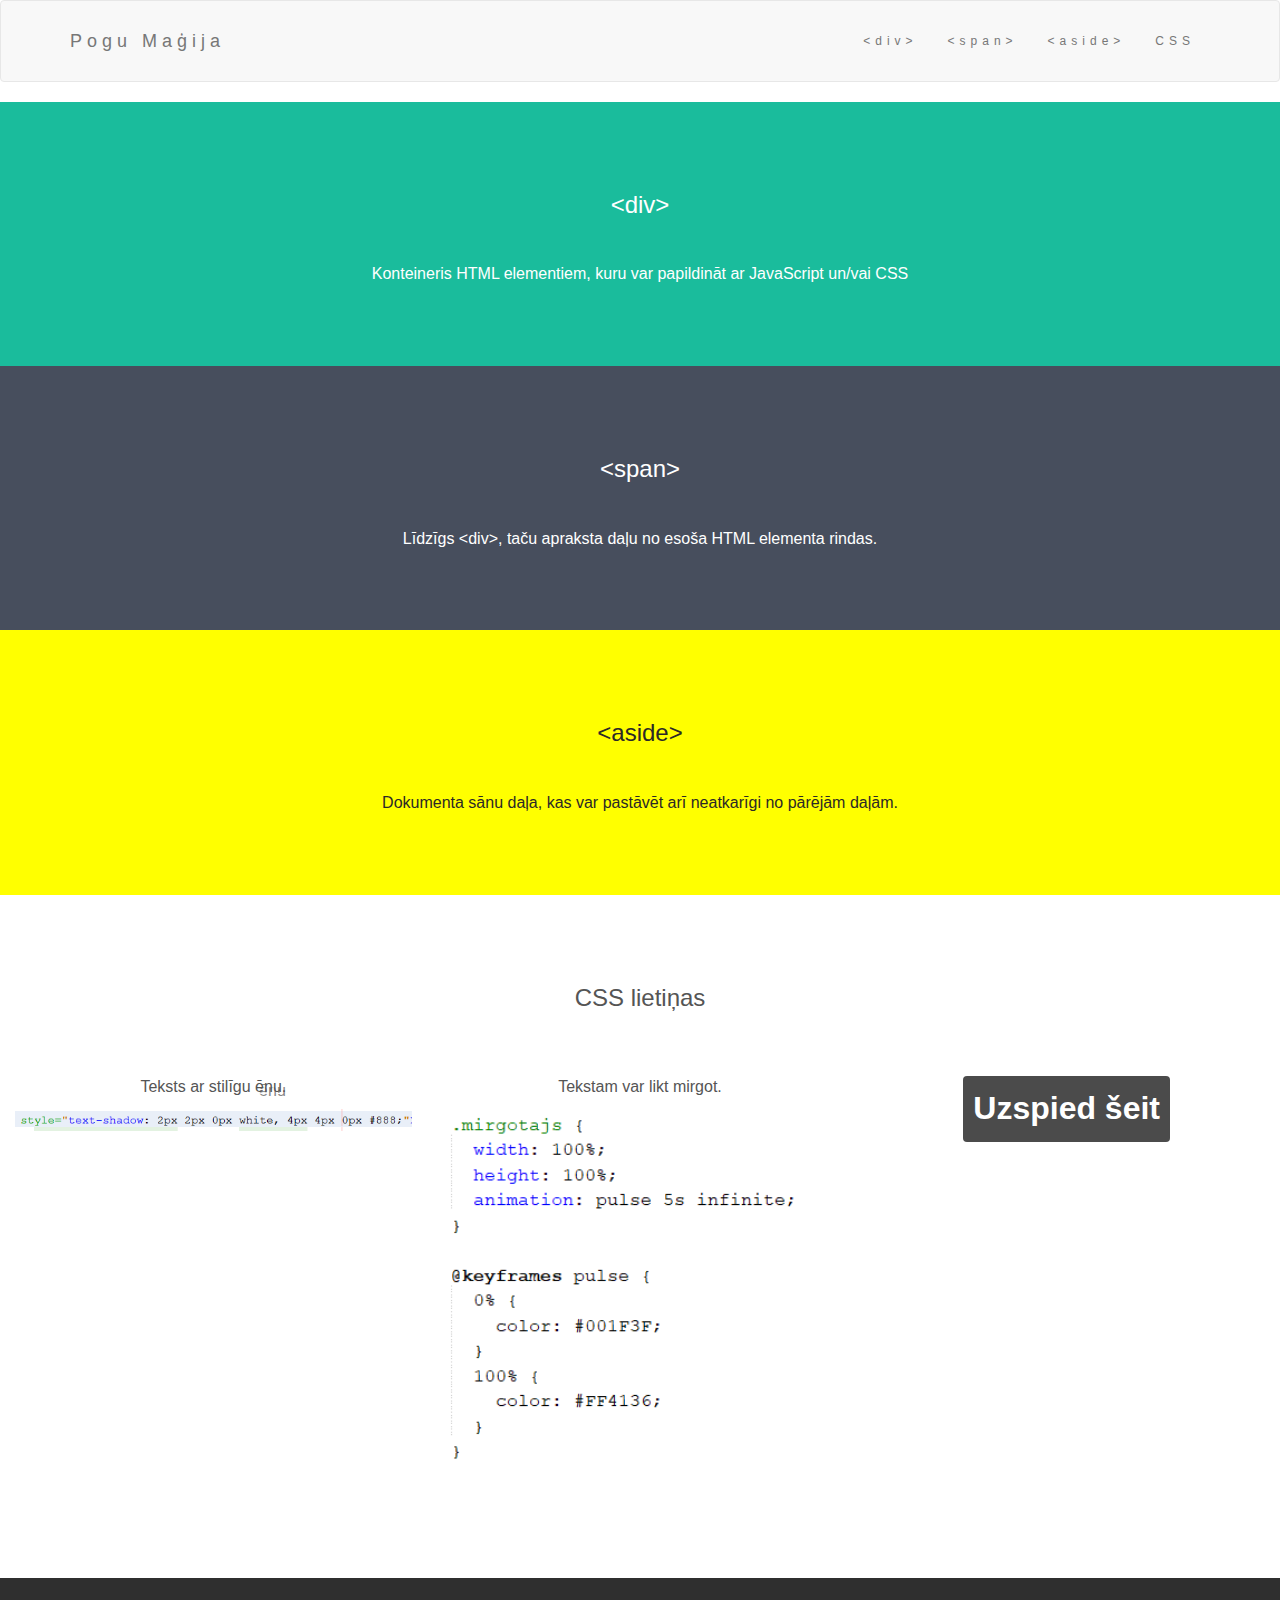
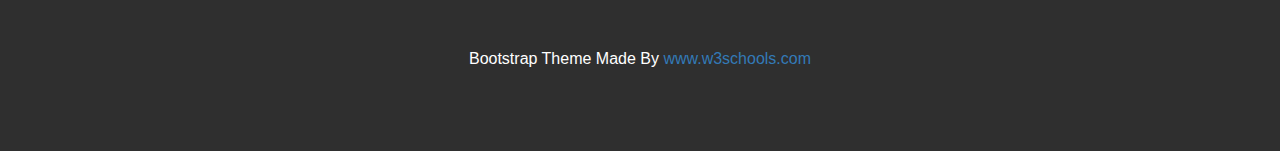
<file: index.html>
<!DOCTYPE html>
<html lang="en">
<head>
  <!-- Theme Made By www.w3schools.com - No Copyright -->
  <title>Bootstrap Theme Simply Me</title>
  <meta charset="utf-8">
  <meta name="viewport" content="width=device-width, initial-scale=1">
  
  <link href="https://fonts.googleapis.com/css?family=Montserrat" rel="stylesheet">
  <link rel="stylesheet" href="stils.css">
  <script src="https://ajax.googleapis.com/ajax/libs/jquery/3.5.1/jquery.min.js"></script>
  <script src="https://maxcdn.bootstrapcdn.com/bootstrap/3.4.1/js/bootstrap.min.js"></script>
  
</head>
<body>

<!-- Navbar -->
<nav class="navbar navbar-default content" id="navbar" >
  <div class="container">
    <div class="navbar-header">
      <button type="button" class="navbar-toggle" data-toggle="collapse" data-target="#myNavbar">
        <span class="icon-bar"></span>
        <span class="icon-bar"></span>
        <span class="icon-bar"></span>     
        
      </button>
      <a class="navbar-brand" href="laukums.html">Pogu Maģija</a>
    </div>
    <div class="collapse navbar-collapse" id="myNavbar">
      <ul class="nav navbar-nav navbar-right">
          
        <li><a href="#div">&lt;div&gt;</a></li>
        <li><a href="#span">&lt;span&gt;</a></li>
        <li><a href="#aside">&lt;aside&gt;</a></li>
        <li><a href="#css">CSS</a></li>
      </ul>
    </div>
  </div>
</nav>

<!-- First Container -->
<div id="div" class="container-fluid bg-1 text-center">
  <h3 class="margin">&lt;div&gt;</h3>
  
  <p>Konteineris HTML elementiem, kuru var papildināt ar JavaScript un/vai CSS</p>
</div>

<!-- Second Container -->
<div id="span" class="container-fluid bg-2 text-center">
  <h3 class="margin">&lt;span&gt;</h3>
  <p>Līdzīgs &lt;div&gt;, taču apraksta daļu no esoša HTML elementa rindas.</p>
  
  
</div>
<div id="aside" class="container-fluid bg-5 text-center">
  <h3 class="margin">&lt;aside&gt;</h3>
  
  <p>Dokumenta sānu daļa, kas var pastāvēt arī neatkarīgi no pārējām daļām.</p>
</div>

<!-- Third Container (Grid) -->
<div id="css" class="container-fluid bg-3 text-center">    
  <h3 class="margin">CSS lietiņas</h3><br>
  <div class="row">
    <div class="col-sm-4">
      <p>Teksts ar stilīgu <span style="text-shadow: 2px 2px 0px white, 4px 4px 0px #888;">ēnu</span>.</p>
      <img src="1.PNG" class="img-responsive margin" style="width:100%" alt="Image">
    </div>
    <div class="col-sm-4"> 
      <p>Tekstam var likt <span class="mirgotajs">mirgot</span>.</p>
      <img src="2.png" class="img-responsive margin" style="width:100%" alt="Image">
    </div>
    <div class="col-sm-4"> 
      <label for='checkbox'>
    Uzspied šeit
  </label>
  <input id='checkbox' type='checkbox' />
  <div class="example">
    Uzspied šeit---> <a href="https://i.pinimg.com/originals/22/c9/d2/22c9d26adfe65147392544d7c828da8d.gif">>👋</a>  
  </div>
    </div>
  </div>
</div>

<script>
window.onscroll = function() {myFunction()};
var navbar = document.getElementById("navbar");
var sticky = navbar.offsetTop;

function myFunction() {
  if (window.pageYOffset >= sticky) {
    navbar.classList.add("sticky");
  } else {
    navbar.classList.remove("sticky");
  }
}
</script>
<!-- Footer -->
<footer class="container-fluid bg-4 text-center">
  <p>Bootstrap Theme Made By <a href="https://www.w3schools.com">www.w3schools.com</a></p> 
</footer>

</body>
</html>
</file>
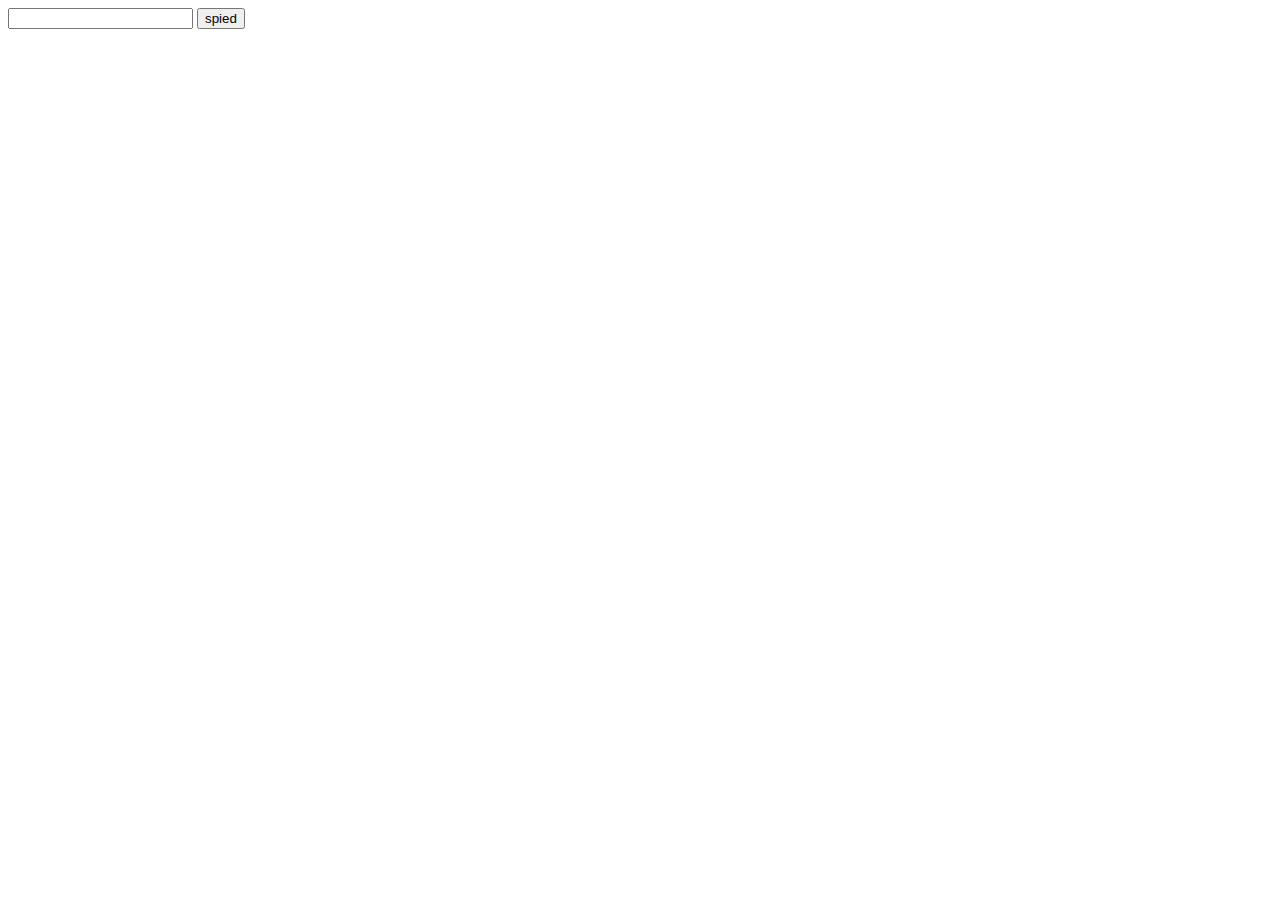
<file: laukums.html>
<!DOCTYPE html>
<!--
To change this license header, choose License Headers in Project Properties.
To change this template file, choose Tools | Templates
and open the template in the editor.
-->
<html>
    <head>
        <title>TODO supply a title</title>
        <meta charset="UTF-8">
        <meta name="viewport" content="width=device-width, initial-scale=1.0">
        <script src="main.js">
            </script>
            <style>
                button{
                    width: 100px;
                    height: 100px;
                }
                img{
                    width: 80px;
                    height: 80px;
                }
            </style>
    </head>
    <body>
        <form>
            <input type="number" id="nosaukums">
            <input type="button" value="spied" onclick="f()">

        </form>

        <div id="divtags"></div>
    </body>
</html>
</file>
<file: stils.css>
body {
    font: 20px Montserrat, sans-serif;
    line-height: 1.8;
    color: #f5f6f7;
  }
  p {font-size: 16px;}
  .margin {margin-bottom: 45px;}
  .bg-1 { 
    background-color: #1abc9c; /* Green */
    color: #ffffff;
  }
  .bg-2 { 
    background-color: #474e5d; /* Dark Blue */
    color: #ffffff;
  }
  .bg-3 { 
    background-color: #ffffff; /* White */
    color: #555555;
  }
  .bg-4 { 
    background-color: #2f2f2f; /* Black Gray */
    color: #fff;
  }
   .bg-5 { 
    background-color: #ffff00; /* dzeltens */
    color: #2b2827;
  }
  .container-fluid {
    padding-top: 70px;
    padding-bottom: 70px;
  }
  .navbar {
    padding-top: 15px;
    padding-bottom: 15px;
    border: 0;
    border-radius: 0;
    margin-bottom: 0;
    font-size: 12px;
    letter-spacing: 5px;
  }
  .navbar-nav  li a:hover {
    color: #1abc9c !important;
  }

.mirgotajs {
  width: 100%;
  height: 100%;
  animation: pulse 5s infinite;
}
@keyframes pulse {
  0% {
    color: #001F3F;
  }
  100% {
    color: #FF4136;
  }
}
.example {
  position: relative;
  width: 200px;
  height: 200px;
  border: solid 4px #4b4b4b;
  border-radius: 4px;
  margin-bottom: 20px;
  padding: 10px;
  display: none;
  font-family: sans-serif;
  font-size: 32px;
}

label {
  padding: 10px;
  background: #4b4b4b;
  color: white;
  border-radius: 4px;
  font-family: sans-serif;
  font-size: 32px;
  display: inline-block;
  margin-bottom: 20px;
  cursor: pointer;
}

input[type=checkbox] {
  display: none;
}

input[type=checkbox]:checked + .example {
  display: block;
}
.sticky{
    position: fixed;
    top:0;
    width: 100%;
}
.sticky + #div{
    padding-top:140px;
}
/*!
 * Bootstrap v3.4.1 (https://getbootstrap.com/)
 * Copyright 2011-2019 Twitter, Inc.
 * Licensed under MIT (https://github.com/twbs/bootstrap/blob/master/LICENSE)
 *//*! normalize.css v3.0.3 | MIT License | github.com/necolas/normalize.css */html{font-family:sans-serif;-ms-text-size-adjust:100%;-webkit-text-size-adjust:100%}body{margin:0}article,aside,details,figcaption,figure,footer,header,hgroup,main,menu,nav,section,summary{display:block}audio,canvas,progress,video{display:inline-block;vertical-align:baseline}audio:not([controls]){display:none;height:0}[hidden],template{display:none}a{background-color:transparent}a:active,a:hover{outline:0}abbr[title]{border-bottom:none;text-decoration:underline;-webkit-text-decoration:underline dotted;-moz-text-decoration:underline dotted;text-decoration:underline dotted}b,strong{font-weight:700}dfn{font-style:italic}h1{font-size:2em;margin:.67em 0}mark{background:#ff0;color:#000}small{font-size:80%}sub,sup{font-size:75%;line-height:0;position:relative;vertical-align:baseline}sup{top:-.5em}sub{bottom:-.25em}img{border:0}svg:not(:root){overflow:hidden}figure{margin:1em 40px}hr{-webkit-box-sizing:content-box;-moz-box-sizing:content-box;box-sizing:content-box;height:0}pre{overflow:auto}code,kbd,pre,samp{font-family:monospace,monospace;font-size:1em}button,input,optgroup,select,textarea{color:inherit;font:inherit;margin:0}button{overflow:visible}button,select{text-transform:none}button,html input[type=button],input[type=reset],input[type=submit]{-webkit-appearance:button;cursor:pointer}button[disabled],html input[disabled]{cursor:default}button::-moz-focus-inner,input::-moz-focus-inner{border:0;padding:0}input{line-height:normal}input[type=checkbox],input[type=radio]{-webkit-box-sizing:border-box;-moz-box-sizing:border-box;box-sizing:border-box;padding:0}input[type=number]::-webkit-inner-spin-button,input[type=number]::-webkit-outer-spin-button{height:auto}input[type=search]{-webkit-appearance:textfield;-webkit-box-sizing:content-box;-moz-box-sizing:content-box;box-sizing:content-box}input[type=search]::-webkit-search-cancel-button,input[type=search]::-webkit-search-decoration{-webkit-appearance:none}fieldset{border:1px solid silver;margin:0 2px;padding:.35em .625em .75em}legend{border:0;padding:0}textarea{overflow:auto}optgroup{font-weight:700}table{border-collapse:collapse;border-spacing:0}td,th{padding:0}/*! Source: https://github.com/h5bp/html5-boilerplate/blob/master/src/css/main.css */@media print{*,:after,:before{color:#000!important;text-shadow:none!important;background:0 0!important;-webkit-box-shadow:none!important;box-shadow:none!important}a,a:visited{text-decoration:underline}a[href]:after{content:" (" attr(href) ")"}abbr[title]:after{content:" (" attr(title) ")"}a[href^="#"]:after,a[href^="javascript:"]:after{content:""}blockquote,pre{border:1px solid #999;page-break-inside:avoid}thead{display:table-header-group}img,tr{page-break-inside:avoid}img{max-width:100%!important}h2,h3,p{orphans:3;widows:3}h2,h3{page-break-after:avoid}.navbar{display:none}.btn>.caret,.dropup>.btn>.caret{border-top-color:#000!important}.label{border:1px solid #000}.table{border-collapse:collapse!important}.table td,.table th{background-color:#fff!important}.table-bordered td,.table-bordered th{border:1px solid #ddd!important}}@font-face{font-family:"Glyphicons Halflings";src:url(../fonts/glyphicons-halflings-regular.eot);src:url(../fonts/glyphicons-halflings-regular.eot?#iefix) format("embedded-opentype"),url(../fonts/glyphicons-halflings-regular.woff2) format("woff2"),url(../fonts/glyphicons-halflings-regular.woff) format("woff"),url(../fonts/glyphicons-halflings-regular.ttf) format("truetype"),url(../fonts/glyphicons-halflings-regular.svg#glyphicons_halflingsregular) format("svg")}.glyphicon{position:relative;top:1px;display:inline-block;font-family:"Glyphicons Halflings";font-style:normal;font-weight:400;line-height:1;-webkit-font-smoothing:antialiased;-moz-osx-font-smoothing:grayscale}.glyphicon-asterisk:before{content:"\002a"}.glyphicon-plus:before{content:"\002b"}.glyphicon-eur:before,.glyphicon-euro:before{content:"\20ac"}.glyphicon-minus:before{content:"\2212"}.glyphicon-cloud:before{content:"\2601"}.glyphicon-envelope:before{content:"\2709"}.glyphicon-pencil:before{content:"\270f"}.glyphicon-glass:before{content:"\e001"}.glyphicon-music:before{content:"\e002"}.glyphicon-search:before{content:"\e003"}.glyphicon-heart:before{content:"\e005"}.glyphicon-star:before{content:"\e006"}.glyphicon-star-empty:before{content:"\e007"}.glyphicon-user:before{content:"\e008"}.glyphicon-film:before{content:"\e009"}.glyphicon-th-large:before{content:"\e010"}.glyphicon-th:before{content:"\e011"}.glyphicon-th-list:before{content:"\e012"}.glyphicon-ok:before{content:"\e013"}.glyphicon-remove:before{content:"\e014"}.glyphicon-zoom-in:before{content:"\e015"}.glyphicon-zoom-out:before{content:"\e016"}.glyphicon-off:before{content:"\e017"}.glyphicon-signal:before{content:"\e018"}.glyphicon-cog:before{content:"\e019"}.glyphicon-trash:before{content:"\e020"}.glyphicon-home:before{content:"\e021"}.glyphicon-file:before{content:"\e022"}.glyphicon-time:before{content:"\e023"}.glyphicon-road:before{content:"\e024"}.glyphicon-download-alt:before{content:"\e025"}.glyphicon-download:before{content:"\e026"}.glyphicon-upload:before{content:"\e027"}.glyphicon-inbox:before{content:"\e028"}.glyphicon-play-circle:before{content:"\e029"}.glyphicon-repeat:before{content:"\e030"}.glyphicon-refresh:before{content:"\e031"}.glyphicon-list-alt:before{content:"\e032"}.glyphicon-lock:before{content:"\e033"}.glyphicon-flag:before{content:"\e034"}.glyphicon-headphones:before{content:"\e035"}.glyphicon-volume-off:before{content:"\e036"}.glyphicon-volume-down:before{content:"\e037"}.glyphicon-volume-up:before{content:"\e038"}.glyphicon-qrcode:before{content:"\e039"}.glyphicon-barcode:before{content:"\e040"}.glyphicon-tag:before{content:"\e041"}.glyphicon-tags:before{content:"\e042"}.glyphicon-book:before{content:"\e043"}.glyphicon-bookmark:before{content:"\e044"}.glyphicon-print:before{content:"\e045"}.glyphicon-camera:before{content:"\e046"}.glyphicon-font:before{content:"\e047"}.glyphicon-bold:before{content:"\e048"}.glyphicon-italic:before{content:"\e049"}.glyphicon-text-height:before{content:"\e050"}.glyphicon-text-width:before{content:"\e051"}.glyphicon-align-left:before{content:"\e052"}.glyphicon-align-center:before{content:"\e053"}.glyphicon-align-right:before{content:"\e054"}.glyphicon-align-justify:before{content:"\e055"}.glyphicon-list:before{content:"\e056"}.glyphicon-indent-left:before{content:"\e057"}.glyphicon-indent-right:before{content:"\e058"}.glyphicon-facetime-video:before{content:"\e059"}.glyphicon-picture:before{content:"\e060"}.glyphicon-map-marker:before{content:"\e062"}.glyphicon-adjust:before{content:"\e063"}.glyphicon-tint:before{content:"\e064"}.glyphicon-edit:before{content:"\e065"}.glyphicon-share:before{content:"\e066"}.glyphicon-check:before{content:"\e067"}.glyphicon-move:before{content:"\e068"}.glyphicon-step-backward:before{content:"\e069"}.glyphicon-fast-backward:before{content:"\e070"}.glyphicon-backward:before{content:"\e071"}.glyphicon-play:before{content:"\e072"}.glyphicon-pause:before{content:"\e073"}.glyphicon-stop:before{content:"\e074"}.glyphicon-forward:before{content:"\e075"}.glyphicon-fast-forward:before{content:"\e076"}.glyphicon-step-forward:before{content:"\e077"}.glyphicon-eject:before{content:"\e078"}.glyphicon-chevron-left:before{content:"\e079"}.glyphicon-chevron-right:before{content:"\e080"}.glyphicon-plus-sign:before{content:"\e081"}.glyphicon-minus-sign:before{content:"\e082"}.glyphicon-remove-sign:before{content:"\e083"}.glyphicon-ok-sign:before{content:"\e084"}.glyphicon-question-sign:before{content:"\e085"}.glyphicon-info-sign:before{content:"\e086"}.glyphicon-screenshot:before{content:"\e087"}.glyphicon-remove-circle:before{content:"\e088"}.glyphicon-ok-circle:before{content:"\e089"}.glyphicon-ban-circle:before{content:"\e090"}.glyphicon-arrow-left:before{content:"\e091"}.glyphicon-arrow-right:before{content:"\e092"}.glyphicon-arrow-up:before{content:"\e093"}.glyphicon-arrow-down:before{content:"\e094"}.glyphicon-share-alt:before{content:"\e095"}.glyphicon-resize-full:before{content:"\e096"}.glyphicon-resize-small:before{content:"\e097"}.glyphicon-exclamation-sign:before{content:"\e101"}.glyphicon-gift:before{content:"\e102"}.glyphicon-leaf:before{content:"\e103"}.glyphicon-fire:before{content:"\e104"}.glyphicon-eye-open:before{content:"\e105"}.glyphicon-eye-close:before{content:"\e106"}.glyphicon-warning-sign:before{content:"\e107"}.glyphicon-plane:before{content:"\e108"}.glyphicon-calendar:before{content:"\e109"}.glyphicon-random:before{content:"\e110"}.glyphicon-comment:before{content:"\e111"}.glyphicon-magnet:before{content:"\e112"}.glyphicon-chevron-up:before{content:"\e113"}.glyphicon-chevron-down:before{content:"\e114"}.glyphicon-retweet:before{content:"\e115"}.glyphicon-shopping-cart:before{content:"\e116"}.glyphicon-folder-close:before{content:"\e117"}.glyphicon-folder-open:before{content:"\e118"}.glyphicon-resize-vertical:before{content:"\e119"}.glyphicon-resize-horizontal:before{content:"\e120"}.glyphicon-hdd:before{content:"\e121"}.glyphicon-bullhorn:before{content:"\e122"}.glyphicon-bell:before{content:"\e123"}.glyphicon-certificate:before{content:"\e124"}.glyphicon-thumbs-up:before{content:"\e125"}.glyphicon-thumbs-down:before{content:"\e126"}.glyphicon-hand-right:before{content:"\e127"}.glyphicon-hand-left:before{content:"\e128"}.glyphicon-hand-up:before{content:"\e129"}.glyphicon-hand-down:before{content:"\e130"}.glyphicon-circle-arrow-right:before{content:"\e131"}.glyphicon-circle-arrow-left:before{content:"\e132"}.glyphicon-circle-arrow-up:before{content:"\e133"}.glyphicon-circle-arrow-down:before{content:"\e134"}.glyphicon-globe:before{content:"\e135"}.glyphicon-wrench:before{content:"\e136"}.glyphicon-tasks:before{content:"\e137"}.glyphicon-filter:before{content:"\e138"}.glyphicon-briefcase:before{content:"\e139"}.glyphicon-fullscreen:before{content:"\e140"}.glyphicon-dashboard:before{content:"\e141"}.glyphicon-paperclip:before{content:"\e142"}.glyphicon-heart-empty:before{content:"\e143"}.glyphicon-link:before{content:"\e144"}.glyphicon-phone:before{content:"\e145"}.glyphicon-pushpin:before{content:"\e146"}.glyphicon-usd:before{content:"\e148"}.glyphicon-gbp:before{content:"\e149"}.glyphicon-sort:before{content:"\e150"}.glyphicon-sort-by-alphabet:before{content:"\e151"}.glyphicon-sort-by-alphabet-alt:before{content:"\e152"}.glyphicon-sort-by-order:before{content:"\e153"}.glyphicon-sort-by-order-alt:before{content:"\e154"}.glyphicon-sort-by-attributes:before{content:"\e155"}.glyphicon-sort-by-attributes-alt:before{content:"\e156"}.glyphicon-unchecked:before{content:"\e157"}.glyphicon-expand:before{content:"\e158"}.glyphicon-collapse-down:before{content:"\e159"}.glyphicon-collapse-up:before{content:"\e160"}.glyphicon-log-in:before{content:"\e161"}.glyphicon-flash:before{content:"\e162"}.glyphicon-log-out:before{content:"\e163"}.glyphicon-new-window:before{content:"\e164"}.glyphicon-record:before{content:"\e165"}.glyphicon-save:before{content:"\e166"}.glyphicon-open:before{content:"\e167"}.glyphicon-saved:before{content:"\e168"}.glyphicon-import:before{content:"\e169"}.glyphicon-export:before{content:"\e170"}.glyphicon-send:before{content:"\e171"}.glyphicon-floppy-disk:before{content:"\e172"}.glyphicon-floppy-saved:before{content:"\e173"}.glyphicon-floppy-remove:before{content:"\e174"}.glyphicon-floppy-save:before{content:"\e175"}.glyphicon-floppy-open:before{content:"\e176"}.glyphicon-credit-card:before{content:"\e177"}.glyphicon-transfer:before{content:"\e178"}.glyphicon-cutlery:before{content:"\e179"}.glyphicon-header:before{content:"\e180"}.glyphicon-compressed:before{content:"\e181"}.glyphicon-earphone:before{content:"\e182"}.glyphicon-phone-alt:before{content:"\e183"}.glyphicon-tower:before{content:"\e184"}.glyphicon-stats:before{content:"\e185"}.glyphicon-sd-video:before{content:"\e186"}.glyphicon-hd-video:before{content:"\e187"}.glyphicon-subtitles:before{content:"\e188"}.glyphicon-sound-stereo:before{content:"\e189"}.glyphicon-sound-dolby:before{content:"\e190"}.glyphicon-sound-5-1:before{content:"\e191"}.glyphicon-sound-6-1:before{content:"\e192"}.glyphicon-sound-7-1:before{content:"\e193"}.glyphicon-copyright-mark:before{content:"\e194"}.glyphicon-registration-mark:before{content:"\e195"}.glyphicon-cloud-download:before{content:"\e197"}.glyphicon-cloud-upload:before{content:"\e198"}.glyphicon-tree-conifer:before{content:"\e199"}.glyphicon-tree-deciduous:before{content:"\e200"}.glyphicon-cd:before{content:"\e201"}.glyphicon-save-file:before{content:"\e202"}.glyphicon-open-file:before{content:"\e203"}.glyphicon-level-up:before{content:"\e204"}.glyphicon-copy:before{content:"\e205"}.glyphicon-paste:before{content:"\e206"}.glyphicon-alert:before{content:"\e209"}.glyphicon-equalizer:before{content:"\e210"}.glyphicon-king:before{content:"\e211"}.glyphicon-queen:before{content:"\e212"}.glyphicon-pawn:before{content:"\e213"}.glyphicon-bishop:before{content:"\e214"}.glyphicon-knight:before{content:"\e215"}.glyphicon-baby-formula:before{content:"\e216"}.glyphicon-tent:before{content:"\26fa"}.glyphicon-blackboard:before{content:"\e218"}.glyphicon-bed:before{content:"\e219"}.glyphicon-apple:before{content:"\f8ff"}.glyphicon-erase:before{content:"\e221"}.glyphicon-hourglass:before{content:"\231b"}.glyphicon-lamp:before{content:"\e223"}.glyphicon-duplicate:before{content:"\e224"}.glyphicon-piggy-bank:before{content:"\e225"}.glyphicon-scissors:before{content:"\e226"}.glyphicon-bitcoin:before{content:"\e227"}.glyphicon-btc:before{content:"\e227"}.glyphicon-xbt:before{content:"\e227"}.glyphicon-yen:before{content:"\00a5"}.glyphicon-jpy:before{content:"\00a5"}.glyphicon-ruble:before{content:"\20bd"}.glyphicon-rub:before{content:"\20bd"}.glyphicon-scale:before{content:"\e230"}.glyphicon-ice-lolly:before{content:"\e231"}.glyphicon-ice-lolly-tasted:before{content:"\e232"}.glyphicon-education:before{content:"\e233"}.glyphicon-option-horizontal:before{content:"\e234"}.glyphicon-option-vertical:before{content:"\e235"}.glyphicon-menu-hamburger:before{content:"\e236"}.glyphicon-modal-window:before{content:"\e237"}.glyphicon-oil:before{content:"\e238"}.glyphicon-grain:before{content:"\e239"}.glyphicon-sunglasses:before{content:"\e240"}.glyphicon-text-size:before{content:"\e241"}.glyphicon-text-color:before{content:"\e242"}.glyphicon-text-background:before{content:"\e243"}.glyphicon-object-align-top:before{content:"\e244"}.glyphicon-object-align-bottom:before{content:"\e245"}.glyphicon-object-align-horizontal:before{content:"\e246"}.glyphicon-object-align-left:before{content:"\e247"}.glyphicon-object-align-vertical:before{content:"\e248"}.glyphicon-object-align-right:before{content:"\e249"}.glyphicon-triangle-right:before{content:"\e250"}.glyphicon-triangle-left:before{content:"\e251"}.glyphicon-triangle-bottom:before{content:"\e252"}.glyphicon-triangle-top:before{content:"\e253"}.glyphicon-console:before{content:"\e254"}.glyphicon-superscript:before{content:"\e255"}.glyphicon-subscript:before{content:"\e256"}.glyphicon-menu-left:before{content:"\e257"}.glyphicon-menu-right:before{content:"\e258"}.glyphicon-menu-down:before{content:"\e259"}.glyphicon-menu-up:before{content:"\e260"}*{-webkit-box-sizing:border-box;-moz-box-sizing:border-box;box-sizing:border-box}:after,:before{-webkit-box-sizing:border-box;-moz-box-sizing:border-box;box-sizing:border-box}html{font-size:10px;-webkit-tap-highlight-color:rgba(0,0,0,0)}body{font-family:"Helvetica Neue",Helvetica,Arial,sans-serif;font-size:14px;line-height:1.42857143;color:#333;background-color:#fff}button,input,select,textarea{font-family:inherit;font-size:inherit;line-height:inherit}a{color:#337ab7;text-decoration:none}a:focus,a:hover{color:#23527c;text-decoration:underline}a:focus{outline:5px auto -webkit-focus-ring-color;outline-offset:-2px}figure{margin:0}img{vertical-align:middle}.carousel-inner>.item>a>img,.carousel-inner>.item>img,.img-responsive,.thumbnail a>img,.thumbnail>img{display:block;max-width:100%;height:auto}.img-rounded{border-radius:6px}.img-thumbnail{padding:4px;line-height:1.42857143;background-color:#fff;border:1px solid #ddd;border-radius:4px;-webkit-transition:all .2s ease-in-out;-o-transition:all .2s ease-in-out;transition:all .2s ease-in-out;display:inline-block;max-width:100%;height:auto}.img-circle{border-radius:50%}hr{margin-top:20px;margin-bottom:20px;border:0;border-top:1px solid #eee}.sr-only{position:absolute;width:1px;height:1px;padding:0;margin:-1px;overflow:hidden;clip:rect(0,0,0,0);border:0}.sr-only-focusable:active,.sr-only-focusable:focus{position:static;width:auto;height:auto;margin:0;overflow:visible;clip:auto}[role=button]{cursor:pointer}.h1,.h2,.h3,.h4,.h5,.h6,h1,h2,h3,h4,h5,h6{font-family:inherit;font-weight:500;line-height:1.1;color:inherit}.h1 .small,.h1 small,.h2 .small,.h2 small,.h3 .small,.h3 small,.h4 .small,.h4 small,.h5 .small,.h5 small,.h6 .small,.h6 small,h1 .small,h1 small,h2 .small,h2 small,h3 .small,h3 small,h4 .small,h4 small,h5 .small,h5 small,h6 .small,h6 small{font-weight:400;line-height:1;color:#777}.h1,.h2,.h3,h1,h2,h3{margin-top:20px;margin-bottom:10px}.h1 .small,.h1 small,.h2 .small,.h2 small,.h3 .small,.h3 small,h1 .small,h1 small,h2 .small,h2 small,h3 .small,h3 small{font-size:65%}.h4,.h5,.h6,h4,h5,h6{margin-top:10px;margin-bottom:10px}.h4 .small,.h4 small,.h5 .small,.h5 small,.h6 .small,.h6 small,h4 .small,h4 small,h5 .small,h5 small,h6 .small,h6 small{font-size:75%}.h1,h1{font-size:36px}.h2,h2{font-size:30px}.h3,h3{font-size:24px}.h4,h4{font-size:18px}.h5,h5{font-size:14px}.h6,h6{font-size:12px}p{margin:0 0 10px}.lead{margin-bottom:20px;font-size:16px;font-weight:300;line-height:1.4}@media (min-width:768px){.lead{font-size:21px}}.small,small{font-size:85%}.mark,mark{padding:.2em;background-color:#fcf8e3}.text-left{text-align:left}.text-right{text-align:right}.text-center{text-align:center}.text-justify{text-align:justify}.text-nowrap{white-space:nowrap}.text-lowercase{text-transform:lowercase}.text-uppercase{text-transform:uppercase}.text-capitalize{text-transform:capitalize}.text-muted{color:#777}.text-primary{color:#337ab7}a.text-primary:focus,a.text-primary:hover{color:#286090}.text-success{color:#3c763d}a.text-success:focus,a.text-success:hover{color:#2b542c}.text-info{color:#31708f}a.text-info:focus,a.text-info:hover{color:#245269}.text-warning{color:#8a6d3b}a.text-warning:focus,a.text-warning:hover{color:#66512c}.text-danger{color:#a94442}a.text-danger:focus,a.text-danger:hover{color:#843534}.bg-primary{color:#fff;background-color:#337ab7}a.bg-primary:focus,a.bg-primary:hover{background-color:#286090}.bg-success{background-color:#dff0d8}a.bg-success:focus,a.bg-success:hover{background-color:#c1e2b3}.bg-info{background-color:#d9edf7}a.bg-info:focus,a.bg-info:hover{background-color:#afd9ee}.bg-warning{background-color:#fcf8e3}a.bg-warning:focus,a.bg-warning:hover{background-color:#f7ecb5}.bg-danger{background-color:#f2dede}a.bg-danger:focus,a.bg-danger:hover{background-color:#e4b9b9}.page-header{padding-bottom:9px;margin:40px 0 20px;border-bottom:1px solid #eee}ol,ul{margin-top:0;margin-bottom:10px}ol ol,ol ul,ul ol,ul ul{margin-bottom:0}.list-unstyled{padding-left:0;list-style:none}.list-inline{padding-left:0;list-style:none;margin-left:-5px}.list-inline>li{display:inline-block;padding-right:5px;padding-left:5px}dl{margin-top:0;margin-bottom:20px}dd,dt{line-height:1.42857143}dt{font-weight:700}dd{margin-left:0}@media (min-width:768px){.dl-horizontal dt{float:left;width:160px;clear:left;text-align:right;overflow:hidden;text-overflow:ellipsis;white-space:nowrap}.dl-horizontal dd{margin-left:180px}}abbr[data-original-title],abbr[title]{cursor:help}.initialism{font-size:90%;text-transform:uppercase}blockquote{padding:10px 20px;margin:0 0 20px;font-size:17.5px;border-left:5px solid #eee}blockquote ol:last-child,blockquote p:last-child,blockquote ul:last-child{margin-bottom:0}blockquote .small,blockquote footer,blockquote small{display:block;font-size:80%;line-height:1.42857143;color:#777}blockquote .small:before,blockquote footer:before,blockquote small:before{content:"\2014 \00A0"}.blockquote-reverse,blockquote.pull-right{padding-right:15px;padding-left:0;text-align:right;border-right:5px solid #eee;border-left:0}.blockquote-reverse .small:before,.blockquote-reverse footer:before,.blockquote-reverse small:before,blockquote.pull-right .small:before,blockquote.pull-right footer:before,blockquote.pull-right small:before{content:""}.blockquote-reverse .small:after,.blockquote-reverse footer:after,.blockquote-reverse small:after,blockquote.pull-right .small:after,blockquote.pull-right footer:after,blockquote.pull-right small:after{content:"\00A0 \2014"}address{margin-bottom:20px;font-style:normal;line-height:1.42857143}code,kbd,pre,samp{font-family:Menlo,Monaco,Consolas,"Courier New",monospace}code{padding:2px 4px;font-size:90%;color:#c7254e;background-color:#f9f2f4;border-radius:4px}kbd{padding:2px 4px;font-size:90%;color:#fff;background-color:#333;border-radius:3px;-webkit-box-shadow:inset 0 -1px 0 rgba(0,0,0,.25);box-shadow:inset 0 -1px 0 rgba(0,0,0,.25)}kbd kbd{padding:0;font-size:100%;font-weight:700;-webkit-box-shadow:none;box-shadow:none}pre{display:block;padding:9.5px;margin:0 0 10px;font-size:13px;line-height:1.42857143;color:#333;word-break:break-all;word-wrap:break-word;background-color:#f5f5f5;border:1px solid #ccc;border-radius:4px}pre code{padding:0;font-size:inherit;color:inherit;white-space:pre-wrap;background-color:transparent;border-radius:0}.pre-scrollable{max-height:340px;overflow-y:scroll}.container{padding-right:15px;padding-left:15px;margin-right:auto;margin-left:auto}@media (min-width:768px){.container{width:750px}}@media (min-width:992px){.container{width:970px}}@media (min-width:1200px){.container{width:1170px}}.container-fluid{padding-right:15px;padding-left:15px;margin-right:auto;margin-left:auto}.row{margin-right:-15px;margin-left:-15px}.row-no-gutters{margin-right:0;margin-left:0}.row-no-gutters [class*=col-]{padding-right:0;padding-left:0}.col-lg-1,.col-lg-10,.col-lg-11,.col-lg-12,.col-lg-2,.col-lg-3,.col-lg-4,.col-lg-5,.col-lg-6,.col-lg-7,.col-lg-8,.col-lg-9,.col-md-1,.col-md-10,.col-md-11,.col-md-12,.col-md-2,.col-md-3,.col-md-4,.col-md-5,.col-md-6,.col-md-7,.col-md-8,.col-md-9,.col-sm-1,.col-sm-10,.col-sm-11,.col-sm-12,.col-sm-2,.col-sm-3,.col-sm-4,.col-sm-5,.col-sm-6,.col-sm-7,.col-sm-8,.col-sm-9,.col-xs-1,.col-xs-10,.col-xs-11,.col-xs-12,.col-xs-2,.col-xs-3,.col-xs-4,.col-xs-5,.col-xs-6,.col-xs-7,.col-xs-8,.col-xs-9{position:relative;min-height:1px;padding-right:15px;padding-left:15px}.col-xs-1,.col-xs-10,.col-xs-11,.col-xs-12,.col-xs-2,.col-xs-3,.col-xs-4,.col-xs-5,.col-xs-6,.col-xs-7,.col-xs-8,.col-xs-9{float:left}.col-xs-12{width:100%}.col-xs-11{width:91.66666667%}.col-xs-10{width:83.33333333%}.col-xs-9{width:75%}.col-xs-8{width:66.66666667%}.col-xs-7{width:58.33333333%}.col-xs-6{width:50%}.col-xs-5{width:41.66666667%}.col-xs-4{width:33.33333333%}.col-xs-3{width:25%}.col-xs-2{width:16.66666667%}.col-xs-1{width:8.33333333%}.col-xs-pull-12{right:100%}.col-xs-pull-11{right:91.66666667%}.col-xs-pull-10{right:83.33333333%}.col-xs-pull-9{right:75%}.col-xs-pull-8{right:66.66666667%}.col-xs-pull-7{right:58.33333333%}.col-xs-pull-6{right:50%}.col-xs-pull-5{right:41.66666667%}.col-xs-pull-4{right:33.33333333%}.col-xs-pull-3{right:25%}.col-xs-pull-2{right:16.66666667%}.col-xs-pull-1{right:8.33333333%}.col-xs-pull-0{right:auto}.col-xs-push-12{left:100%}.col-xs-push-11{left:91.66666667%}.col-xs-push-10{left:83.33333333%}.col-xs-push-9{left:75%}.col-xs-push-8{left:66.66666667%}.col-xs-push-7{left:58.33333333%}.col-xs-push-6{left:50%}.col-xs-push-5{left:41.66666667%}.col-xs-push-4{left:33.33333333%}.col-xs-push-3{left:25%}.col-xs-push-2{left:16.66666667%}.col-xs-push-1{left:8.33333333%}.col-xs-push-0{left:auto}.col-xs-offset-12{margin-left:100%}.col-xs-offset-11{margin-left:91.66666667%}.col-xs-offset-10{margin-left:83.33333333%}.col-xs-offset-9{margin-left:75%}.col-xs-offset-8{margin-left:66.66666667%}.col-xs-offset-7{margin-left:58.33333333%}.col-xs-offset-6{margin-left:50%}.col-xs-offset-5{margin-left:41.66666667%}.col-xs-offset-4{margin-left:33.33333333%}.col-xs-offset-3{margin-left:25%}.col-xs-offset-2{margin-left:16.66666667%}.col-xs-offset-1{margin-left:8.33333333%}.col-xs-offset-0{margin-left:0}@media (min-width:768px){.col-sm-1,.col-sm-10,.col-sm-11,.col-sm-12,.col-sm-2,.col-sm-3,.col-sm-4,.col-sm-5,.col-sm-6,.col-sm-7,.col-sm-8,.col-sm-9{float:left}.col-sm-12{width:100%}.col-sm-11{width:91.66666667%}.col-sm-10{width:83.33333333%}.col-sm-9{width:75%}.col-sm-8{width:66.66666667%}.col-sm-7{width:58.33333333%}.col-sm-6{width:50%}.col-sm-5{width:41.66666667%}.col-sm-4{width:33.33333333%}.col-sm-3{width:25%}.col-sm-2{width:16.66666667%}.col-sm-1{width:8.33333333%}.col-sm-pull-12{right:100%}.col-sm-pull-11{right:91.66666667%}.col-sm-pull-10{right:83.33333333%}.col-sm-pull-9{right:75%}.col-sm-pull-8{right:66.66666667%}.col-sm-pull-7{right:58.33333333%}.col-sm-pull-6{right:50%}.col-sm-pull-5{right:41.66666667%}.col-sm-pull-4{right:33.33333333%}.col-sm-pull-3{right:25%}.col-sm-pull-2{right:16.66666667%}.col-sm-pull-1{right:8.33333333%}.col-sm-pull-0{right:auto}.col-sm-push-12{left:100%}.col-sm-push-11{left:91.66666667%}.col-sm-push-10{left:83.33333333%}.col-sm-push-9{left:75%}.col-sm-push-8{left:66.66666667%}.col-sm-push-7{left:58.33333333%}.col-sm-push-6{left:50%}.col-sm-push-5{left:41.66666667%}.col-sm-push-4{left:33.33333333%}.col-sm-push-3{left:25%}.col-sm-push-2{left:16.66666667%}.col-sm-push-1{left:8.33333333%}.col-sm-push-0{left:auto}.col-sm-offset-12{margin-left:100%}.col-sm-offset-11{margin-left:91.66666667%}.col-sm-offset-10{margin-left:83.33333333%}.col-sm-offset-9{margin-left:75%}.col-sm-offset-8{margin-left:66.66666667%}.col-sm-offset-7{margin-left:58.33333333%}.col-sm-offset-6{margin-left:50%}.col-sm-offset-5{margin-left:41.66666667%}.col-sm-offset-4{margin-left:33.33333333%}.col-sm-offset-3{margin-left:25%}.col-sm-offset-2{margin-left:16.66666667%}.col-sm-offset-1{margin-left:8.33333333%}.col-sm-offset-0{margin-left:0}}@media (min-width:992px){.col-md-1,.col-md-10,.col-md-11,.col-md-12,.col-md-2,.col-md-3,.col-md-4,.col-md-5,.col-md-6,.col-md-7,.col-md-8,.col-md-9{float:left}.col-md-12{width:100%}.col-md-11{width:91.66666667%}.col-md-10{width:83.33333333%}.col-md-9{width:75%}.col-md-8{width:66.66666667%}.col-md-7{width:58.33333333%}.col-md-6{width:50%}.col-md-5{width:41.66666667%}.col-md-4{width:33.33333333%}.col-md-3{width:25%}.col-md-2{width:16.66666667%}.col-md-1{width:8.33333333%}.col-md-pull-12{right:100%}.col-md-pull-11{right:91.66666667%}.col-md-pull-10{right:83.33333333%}.col-md-pull-9{right:75%}.col-md-pull-8{right:66.66666667%}.col-md-pull-7{right:58.33333333%}.col-md-pull-6{right:50%}.col-md-pull-5{right:41.66666667%}.col-md-pull-4{right:33.33333333%}.col-md-pull-3{right:25%}.col-md-pull-2{right:16.66666667%}.col-md-pull-1{right:8.33333333%}.col-md-pull-0{right:auto}.col-md-push-12{left:100%}.col-md-push-11{left:91.66666667%}.col-md-push-10{left:83.33333333%}.col-md-push-9{left:75%}.col-md-push-8{left:66.66666667%}.col-md-push-7{left:58.33333333%}.col-md-push-6{left:50%}.col-md-push-5{left:41.66666667%}.col-md-push-4{left:33.33333333%}.col-md-push-3{left:25%}.col-md-push-2{left:16.66666667%}.col-md-push-1{left:8.33333333%}.col-md-push-0{left:auto}.col-md-offset-12{margin-left:100%}.col-md-offset-11{margin-left:91.66666667%}.col-md-offset-10{margin-left:83.33333333%}.col-md-offset-9{margin-left:75%}.col-md-offset-8{margin-left:66.66666667%}.col-md-offset-7{margin-left:58.33333333%}.col-md-offset-6{margin-left:50%}.col-md-offset-5{margin-left:41.66666667%}.col-md-offset-4{margin-left:33.33333333%}.col-md-offset-3{margin-left:25%}.col-md-offset-2{margin-left:16.66666667%}.col-md-offset-1{margin-left:8.33333333%}.col-md-offset-0{margin-left:0}}@media (min-width:1200px){.col-lg-1,.col-lg-10,.col-lg-11,.col-lg-12,.col-lg-2,.col-lg-3,.col-lg-4,.col-lg-5,.col-lg-6,.col-lg-7,.col-lg-8,.col-lg-9{float:left}.col-lg-12{width:100%}.col-lg-11{width:91.66666667%}.col-lg-10{width:83.33333333%}.col-lg-9{width:75%}.col-lg-8{width:66.66666667%}.col-lg-7{width:58.33333333%}.col-lg-6{width:50%}.col-lg-5{width:41.66666667%}.col-lg-4{width:33.33333333%}.col-lg-3{width:25%}.col-lg-2{width:16.66666667%}.col-lg-1{width:8.33333333%}.col-lg-pull-12{right:100%}.col-lg-pull-11{right:91.66666667%}.col-lg-pull-10{right:83.33333333%}.col-lg-pull-9{right:75%}.col-lg-pull-8{right:66.66666667%}.col-lg-pull-7{right:58.33333333%}.col-lg-pull-6{right:50%}.col-lg-pull-5{right:41.66666667%}.col-lg-pull-4{right:33.33333333%}.col-lg-pull-3{right:25%}.col-lg-pull-2{right:16.66666667%}.col-lg-pull-1{right:8.33333333%}.col-lg-pull-0{right:auto}.col-lg-push-12{left:100%}.col-lg-push-11{left:91.66666667%}.col-lg-push-10{left:83.33333333%}.col-lg-push-9{left:75%}.col-lg-push-8{left:66.66666667%}.col-lg-push-7{left:58.33333333%}.col-lg-push-6{left:50%}.col-lg-push-5{left:41.66666667%}.col-lg-push-4{left:33.33333333%}.col-lg-push-3{left:25%}.col-lg-push-2{left:16.66666667%}.col-lg-push-1{left:8.33333333%}.col-lg-push-0{left:auto}.col-lg-offset-12{margin-left:100%}.col-lg-offset-11{margin-left:91.66666667%}.col-lg-offset-10{margin-left:83.33333333%}.col-lg-offset-9{margin-left:75%}.col-lg-offset-8{margin-left:66.66666667%}.col-lg-offset-7{margin-left:58.33333333%}.col-lg-offset-6{margin-left:50%}.col-lg-offset-5{margin-left:41.66666667%}.col-lg-offset-4{margin-left:33.33333333%}.col-lg-offset-3{margin-left:25%}.col-lg-offset-2{margin-left:16.66666667%}.col-lg-offset-1{margin-left:8.33333333%}.col-lg-offset-0{margin-left:0}}table{background-color:transparent}table col[class*=col-]{position:static;display:table-column;float:none}table td[class*=col-],table th[class*=col-]{position:static;display:table-cell;float:none}caption{padding-top:8px;padding-bottom:8px;color:#777;text-align:left}th{text-align:left}.table{width:100%;max-width:100%;margin-bottom:20px}.table>tbody>tr>td,.table>tbody>tr>th,.table>tfoot>tr>td,.table>tfoot>tr>th,.table>thead>tr>td,.table>thead>tr>th{padding:8px;line-height:1.42857143;vertical-align:top;border-top:1px solid #ddd}.table>thead>tr>th{vertical-align:bottom;border-bottom:2px solid #ddd}.table>caption+thead>tr:first-child>td,.table>caption+thead>tr:first-child>th,.table>colgroup+thead>tr:first-child>td,.table>colgroup+thead>tr:first-child>th,.table>thead:first-child>tr:first-child>td,.table>thead:first-child>tr:first-child>th{border-top:0}.table>tbody+tbody{border-top:2px solid #ddd}.table .table{background-color:#fff}.table-condensed>tbody>tr>td,.table-condensed>tbody>tr>th,.table-condensed>tfoot>tr>td,.table-condensed>tfoot>tr>th,.table-condensed>thead>tr>td,.table-condensed>thead>tr>th{padding:5px}.table-bordered{border:1px solid #ddd}.table-bordered>tbody>tr>td,.table-bordered>tbody>tr>th,.table-bordered>tfoot>tr>td,.table-bordered>tfoot>tr>th,.table-bordered>thead>tr>td,.table-bordered>thead>tr>th{border:1px solid #ddd}.table-bordered>thead>tr>td,.table-bordered>thead>tr>th{border-bottom-width:2px}.table-striped>tbody>tr:nth-of-type(odd){background-color:#f9f9f9}.table-hover>tbody>tr:hover{background-color:#f5f5f5}.table>tbody>tr.active>td,.table>tbody>tr.active>th,.table>tbody>tr>td.active,.table>tbody>tr>th.active,.table>tfoot>tr.active>td,.table>tfoot>tr.active>th,.table>tfoot>tr>td.active,.table>tfoot>tr>th.active,.table>thead>tr.active>td,.table>thead>tr.active>th,.table>thead>tr>td.active,.table>thead>tr>th.active{background-color:#f5f5f5}.table-hover>tbody>tr.active:hover>td,.table-hover>tbody>tr.active:hover>th,.table-hover>tbody>tr:hover>.active,.table-hover>tbody>tr>td.active:hover,.table-hover>tbody>tr>th.active:hover{background-color:#e8e8e8}.table>tbody>tr.success>td,.table>tbody>tr.success>th,.table>tbody>tr>td.success,.table>tbody>tr>th.success,.table>tfoot>tr.success>td,.table>tfoot>tr.success>th,.table>tfoot>tr>td.success,.table>tfoot>tr>th.success,.table>thead>tr.success>td,.table>thead>tr.success>th,.table>thead>tr>td.success,.table>thead>tr>th.success{background-color:#dff0d8}.table-hover>tbody>tr.success:hover>td,.table-hover>tbody>tr.success:hover>th,.table-hover>tbody>tr:hover>.success,.table-hover>tbody>tr>td.success:hover,.table-hover>tbody>tr>th.success:hover{background-color:#d0e9c6}.table>tbody>tr.info>td,.table>tbody>tr.info>th,.table>tbody>tr>td.info,.table>tbody>tr>th.info,.table>tfoot>tr.info>td,.table>tfoot>tr.info>th,.table>tfoot>tr>td.info,.table>tfoot>tr>th.info,.table>thead>tr.info>td,.table>thead>tr.info>th,.table>thead>tr>td.info,.table>thead>tr>th.info{background-color:#d9edf7}.table-hover>tbody>tr.info:hover>td,.table-hover>tbody>tr.info:hover>th,.table-hover>tbody>tr:hover>.info,.table-hover>tbody>tr>td.info:hover,.table-hover>tbody>tr>th.info:hover{background-color:#c4e3f3}.table>tbody>tr.warning>td,.table>tbody>tr.warning>th,.table>tbody>tr>td.warning,.table>tbody>tr>th.warning,.table>tfoot>tr.warning>td,.table>tfoot>tr.warning>th,.table>tfoot>tr>td.warning,.table>tfoot>tr>th.warning,.table>thead>tr.warning>td,.table>thead>tr.warning>th,.table>thead>tr>td.warning,.table>thead>tr>th.warning{background-color:#fcf8e3}.table-hover>tbody>tr.warning:hover>td,.table-hover>tbody>tr.warning:hover>th,.table-hover>tbody>tr:hover>.warning,.table-hover>tbody>tr>td.warning:hover,.table-hover>tbody>tr>th.warning:hover{background-color:#faf2cc}.table>tbody>tr.danger>td,.table>tbody>tr.danger>th,.table>tbody>tr>td.danger,.table>tbody>tr>th.danger,.table>tfoot>tr.danger>td,.table>tfoot>tr.danger>th,.table>tfoot>tr>td.danger,.table>tfoot>tr>th.danger,.table>thead>tr.danger>td,.table>thead>tr.danger>th,.table>thead>tr>td.danger,.table>thead>tr>th.danger{background-color:#f2dede}.table-hover>tbody>tr.danger:hover>td,.table-hover>tbody>tr.danger:hover>th,.table-hover>tbody>tr:hover>.danger,.table-hover>tbody>tr>td.danger:hover,.table-hover>tbody>tr>th.danger:hover{background-color:#ebcccc}.table-responsive{min-height:.01%;overflow-x:auto}@media screen and (max-width:767px){.table-responsive{width:100%;margin-bottom:15px;overflow-y:hidden;-ms-overflow-style:-ms-autohiding-scrollbar;border:1px solid #ddd}.table-responsive>.table{margin-bottom:0}.table-responsive>.table>tbody>tr>td,.table-responsive>.table>tbody>tr>th,.table-responsive>.table>tfoot>tr>td,.table-responsive>.table>tfoot>tr>th,.table-responsive>.table>thead>tr>td,.table-responsive>.table>thead>tr>th{white-space:nowrap}.table-responsive>.table-bordered{border:0}.table-responsive>.table-bordered>tbody>tr>td:first-child,.table-responsive>.table-bordered>tbody>tr>th:first-child,.table-responsive>.table-bordered>tfoot>tr>td:first-child,.table-responsive>.table-bordered>tfoot>tr>th:first-child,.table-responsive>.table-bordered>thead>tr>td:first-child,.table-responsive>.table-bordered>thead>tr>th:first-child{border-left:0}.table-responsive>.table-bordered>tbody>tr>td:last-child,.table-responsive>.table-bordered>tbody>tr>th:last-child,.table-responsive>.table-bordered>tfoot>tr>td:last-child,.table-responsive>.table-bordered>tfoot>tr>th:last-child,.table-responsive>.table-bordered>thead>tr>td:last-child,.table-responsive>.table-bordered>thead>tr>th:last-child{border-right:0}.table-responsive>.table-bordered>tbody>tr:last-child>td,.table-responsive>.table-bordered>tbody>tr:last-child>th,.table-responsive>.table-bordered>tfoot>tr:last-child>td,.table-responsive>.table-bordered>tfoot>tr:last-child>th{border-bottom:0}}fieldset{min-width:0;padding:0;margin:0;border:0}legend{display:block;width:100%;padding:0;margin-bottom:20px;font-size:21px;line-height:inherit;color:#333;border:0;border-bottom:1px solid #e5e5e5}label{display:inline-block;max-width:100%;margin-bottom:5px;font-weight:700}input[type=search]{-webkit-box-sizing:border-box;-moz-box-sizing:border-box;box-sizing:border-box;-webkit-appearance:none;-moz-appearance:none;appearance:none}input[type=checkbox],input[type=radio]{margin:4px 0 0;margin-top:1px\9;line-height:normal}fieldset[disabled] input[type=checkbox],fieldset[disabled] input[type=radio],input[type=checkbox].disabled,input[type=checkbox][disabled],input[type=radio].disabled,input[type=radio][disabled]{cursor:not-allowed}input[type=file]{display:block}input[type=range]{display:block;width:100%}select[multiple],select[size]{height:auto}input[type=checkbox]:focus,input[type=file]:focus,input[type=radio]:focus{outline:5px auto -webkit-focus-ring-color;outline-offset:-2px}output{display:block;padding-top:7px;font-size:14px;line-height:1.42857143;color:#555}.form-control{display:block;width:100%;height:34px;padding:6px 12px;font-size:14px;line-height:1.42857143;color:#555;background-color:#fff;background-image:none;border:1px solid #ccc;border-radius:4px;-webkit-box-shadow:inset 0 1px 1px rgba(0,0,0,.075);box-shadow:inset 0 1px 1px rgba(0,0,0,.075);-webkit-transition:border-color ease-in-out .15s,box-shadow ease-in-out .15s;-o-transition:border-color ease-in-out .15s,box-shadow ease-in-out .15s;-webkit-transition:border-color ease-in-out .15s,-webkit-box-shadow ease-in-out .15s;transition:border-color ease-in-out .15s,-webkit-box-shadow ease-in-out .15s;transition:border-color ease-in-out .15s,box-shadow ease-in-out .15s;transition:border-color ease-in-out .15s,box-shadow ease-in-out .15s,-webkit-box-shadow ease-in-out .15s}.form-control:focus{border-color:#66afe9;outline:0;-webkit-box-shadow:inset 0 1px 1px rgba(0,0,0,.075),0 0 8px rgba(102,175,233,.6);box-shadow:inset 0 1px 1px rgba(0,0,0,.075),0 0 8px rgba(102,175,233,.6)}.form-control::-moz-placeholder{color:#999;opacity:1}.form-control:-ms-input-placeholder{color:#999}.form-control::-webkit-input-placeholder{color:#999}.form-control::-ms-expand{background-color:transparent;border:0}.form-control[disabled],.form-control[readonly],fieldset[disabled] .form-control{background-color:#eee;opacity:1}.form-control[disabled],fieldset[disabled] .form-control{cursor:not-allowed}textarea.form-control{height:auto}@media screen and (-webkit-min-device-pixel-ratio:0){input[type=date].form-control,input[type=datetime-local].form-control,input[type=month].form-control,input[type=time].form-control{line-height:34px}.input-group-sm input[type=date],.input-group-sm input[type=datetime-local],.input-group-sm input[type=month],.input-group-sm input[type=time],input[type=date].input-sm,input[type=datetime-local].input-sm,input[type=month].input-sm,input[type=time].input-sm{line-height:30px}.input-group-lg input[type=date],.input-group-lg input[type=datetime-local],.input-group-lg input[type=month],.input-group-lg input[type=time],input[type=date].input-lg,input[type=datetime-local].input-lg,input[type=month].input-lg,input[type=time].input-lg{line-height:46px}}.form-group{margin-bottom:15px}.checkbox,.radio{position:relative;display:block;margin-top:10px;margin-bottom:10px}.checkbox.disabled label,.radio.disabled label,fieldset[disabled] .checkbox label,fieldset[disabled] .radio label{cursor:not-allowed}.checkbox label,.radio label{min-height:20px;padding-left:20px;margin-bottom:0;font-weight:400;cursor:pointer}.checkbox input[type=checkbox],.checkbox-inline input[type=checkbox],.radio input[type=radio],.radio-inline input[type=radio]{position:absolute;margin-top:4px\9;margin-left:-20px}.checkbox+.checkbox,.radio+.radio{margin-top:-5px}.checkbox-inline,.radio-inline{position:relative;display:inline-block;padding-left:20px;margin-bottom:0;font-weight:400;vertical-align:middle;cursor:pointer}.checkbox-inline.disabled,.radio-inline.disabled,fieldset[disabled] .checkbox-inline,fieldset[disabled] .radio-inline{cursor:not-allowed}.checkbox-inline+.checkbox-inline,.radio-inline+.radio-inline{margin-top:0;margin-left:10px}.form-control-static{min-height:34px;padding-top:7px;padding-bottom:7px;margin-bottom:0}.form-control-static.input-lg,.form-control-static.input-sm{padding-right:0;padding-left:0}.input-sm{height:30px;padding:5px 10px;font-size:12px;line-height:1.5;border-radius:3px}select.input-sm{height:30px;line-height:30px}select[multiple].input-sm,textarea.input-sm{height:auto}.form-group-sm .form-control{height:30px;padding:5px 10px;font-size:12px;line-height:1.5;border-radius:3px}.form-group-sm select.form-control{height:30px;line-height:30px}.form-group-sm select[multiple].form-control,.form-group-sm textarea.form-control{height:auto}.form-group-sm .form-control-static{height:30px;min-height:32px;padding:6px 10px;font-size:12px;line-height:1.5}.input-lg{height:46px;padding:10px 16px;font-size:18px;line-height:1.3333333;border-radius:6px}select.input-lg{height:46px;line-height:46px}select[multiple].input-lg,textarea.input-lg{height:auto}.form-group-lg .form-control{height:46px;padding:10px 16px;font-size:18px;line-height:1.3333333;border-radius:6px}.form-group-lg select.form-control{height:46px;line-height:46px}.form-group-lg select[multiple].form-control,.form-group-lg textarea.form-control{height:auto}.form-group-lg .form-control-static{height:46px;min-height:38px;padding:11px 16px;font-size:18px;line-height:1.3333333}.has-feedback{position:relative}.has-feedback .form-control{padding-right:42.5px}.form-control-feedback{position:absolute;top:0;right:0;z-index:2;display:block;width:34px;height:34px;line-height:34px;text-align:center;pointer-events:none}.form-group-lg .form-control+.form-control-feedback,.input-group-lg+.form-control-feedback,.input-lg+.form-control-feedback{width:46px;height:46px;line-height:46px}.form-group-sm .form-control+.form-control-feedback,.input-group-sm+.form-control-feedback,.input-sm+.form-control-feedback{width:30px;height:30px;line-height:30px}.has-success .checkbox,.has-success .checkbox-inline,.has-success .control-label,.has-success .help-block,.has-success .radio,.has-success .radio-inline,.has-success.checkbox label,.has-success.checkbox-inline label,.has-success.radio label,.has-success.radio-inline label{color:#3c763d}.has-success .form-control{border-color:#3c763d;-webkit-box-shadow:inset 0 1px 1px rgba(0,0,0,.075);box-shadow:inset 0 1px 1px rgba(0,0,0,.075)}.has-success .form-control:focus{border-color:#2b542c;-webkit-box-shadow:inset 0 1px 1px rgba(0,0,0,.075),0 0 6px #67b168;box-shadow:inset 0 1px 1px rgba(0,0,0,.075),0 0 6px #67b168}.has-success .input-group-addon{color:#3c763d;background-color:#dff0d8;border-color:#3c763d}.has-success .form-control-feedback{color:#3c763d}.has-warning .checkbox,.has-warning .checkbox-inline,.has-warning .control-label,.has-warning .help-block,.has-warning .radio,.has-warning .radio-inline,.has-warning.checkbox label,.has-warning.checkbox-inline label,.has-warning.radio label,.has-warning.radio-inline label{color:#8a6d3b}.has-warning .form-control{border-color:#8a6d3b;-webkit-box-shadow:inset 0 1px 1px rgba(0,0,0,.075);box-shadow:inset 0 1px 1px rgba(0,0,0,.075)}.has-warning .form-control:focus{border-color:#66512c;-webkit-box-shadow:inset 0 1px 1px rgba(0,0,0,.075),0 0 6px #c0a16b;box-shadow:inset 0 1px 1px rgba(0,0,0,.075),0 0 6px #c0a16b}.has-warning .input-group-addon{color:#8a6d3b;background-color:#fcf8e3;border-color:#8a6d3b}.has-warning .form-control-feedback{color:#8a6d3b}.has-error .checkbox,.has-error .checkbox-inline,.has-error .control-label,.has-error .help-block,.has-error .radio,.has-error .radio-inline,.has-error.checkbox label,.has-error.checkbox-inline label,.has-error.radio label,.has-error.radio-inline label{color:#a94442}.has-error .form-control{border-color:#a94442;-webkit-box-shadow:inset 0 1px 1px rgba(0,0,0,.075);box-shadow:inset 0 1px 1px rgba(0,0,0,.075)}.has-error .form-control:focus{border-color:#843534;-webkit-box-shadow:inset 0 1px 1px rgba(0,0,0,.075),0 0 6px #ce8483;box-shadow:inset 0 1px 1px rgba(0,0,0,.075),0 0 6px #ce8483}.has-error .input-group-addon{color:#a94442;background-color:#f2dede;border-color:#a94442}.has-error .form-control-feedback{color:#a94442}.has-feedback label~.form-control-feedback{top:25px}.has-feedback label.sr-only~.form-control-feedback{top:0}.help-block{display:block;margin-top:5px;margin-bottom:10px;color:#737373}@media (min-width:768px){.form-inline .form-group{display:inline-block;margin-bottom:0;vertical-align:middle}.form-inline .form-control{display:inline-block;width:auto;vertical-align:middle}.form-inline .form-control-static{display:inline-block}.form-inline .input-group{display:inline-table;vertical-align:middle}.form-inline .input-group .form-control,.form-inline .input-group .input-group-addon,.form-inline .input-group .input-group-btn{width:auto}.form-inline .input-group>.form-control{width:100%}.form-inline .control-label{margin-bottom:0;vertical-align:middle}.form-inline .checkbox,.form-inline .radio{display:inline-block;margin-top:0;margin-bottom:0;vertical-align:middle}.form-inline .checkbox label,.form-inline .radio label{padding-left:0}.form-inline .checkbox input[type=checkbox],.form-inline .radio input[type=radio]{position:relative;margin-left:0}.form-inline .has-feedback .form-control-feedback{top:0}}.form-horizontal .checkbox,.form-horizontal .checkbox-inline,.form-horizontal .radio,.form-horizontal .radio-inline{padding-top:7px;margin-top:0;margin-bottom:0}.form-horizontal .checkbox,.form-horizontal .radio{min-height:27px}.form-horizontal .form-group{margin-right:-15px;margin-left:-15px}@media (min-width:768px){.form-horizontal .control-label{padding-top:7px;margin-bottom:0;text-align:right}}.form-horizontal .has-feedback .form-control-feedback{right:15px}@media (min-width:768px){.form-horizontal .form-group-lg .control-label{padding-top:11px;font-size:18px}}@media (min-width:768px){.form-horizontal .form-group-sm .control-label{padding-top:6px;font-size:12px}}.btn{display:inline-block;margin-bottom:0;font-weight:400;text-align:center;white-space:nowrap;vertical-align:middle;-ms-touch-action:manipulation;touch-action:manipulation;cursor:pointer;background-image:none;border:1px solid transparent;padding:6px 12px;font-size:14px;line-height:1.42857143;border-radius:4px;-webkit-user-select:none;-moz-user-select:none;-ms-user-select:none;user-select:none}.btn.active.focus,.btn.active:focus,.btn.focus,.btn:active.focus,.btn:active:focus,.btn:focus{outline:5px auto -webkit-focus-ring-color;outline-offset:-2px}.btn.focus,.btn:focus,.btn:hover{color:#333;text-decoration:none}.btn.active,.btn:active{background-image:none;outline:0;-webkit-box-shadow:inset 0 3px 5px rgba(0,0,0,.125);box-shadow:inset 0 3px 5px rgba(0,0,0,.125)}.btn.disabled,.btn[disabled],fieldset[disabled] .btn{cursor:not-allowed;filter:alpha(opacity=65);opacity:.65;-webkit-box-shadow:none;box-shadow:none}a.btn.disabled,fieldset[disabled] a.btn{pointer-events:none}.btn-default{color:#333;background-color:#fff;border-color:#ccc}.btn-default.focus,.btn-default:focus{color:#333;background-color:#e6e6e6;border-color:#8c8c8c}.btn-default:hover{color:#333;background-color:#e6e6e6;border-color:#adadad}.btn-default.active,.btn-default:active,.open>.dropdown-toggle.btn-default{color:#333;background-color:#e6e6e6;background-image:none;border-color:#adadad}.btn-default.active.focus,.btn-default.active:focus,.btn-default.active:hover,.btn-default:active.focus,.btn-default:active:focus,.btn-default:active:hover,.open>.dropdown-toggle.btn-default.focus,.open>.dropdown-toggle.btn-default:focus,.open>.dropdown-toggle.btn-default:hover{color:#333;background-color:#d4d4d4;border-color:#8c8c8c}.btn-default.disabled.focus,.btn-default.disabled:focus,.btn-default.disabled:hover,.btn-default[disabled].focus,.btn-default[disabled]:focus,.btn-default[disabled]:hover,fieldset[disabled] .btn-default.focus,fieldset[disabled] .btn-default:focus,fieldset[disabled] .btn-default:hover{background-color:#fff;border-color:#ccc}.btn-default .badge{color:#fff;background-color:#333}.btn-primary{color:#fff;background-color:#337ab7;border-color:#2e6da4}.btn-primary.focus,.btn-primary:focus{color:#fff;background-color:#286090;border-color:#122b40}.btn-primary:hover{color:#fff;background-color:#286090;border-color:#204d74}.btn-primary.active,.btn-primary:active,.open>.dropdown-toggle.btn-primary{color:#fff;background-color:#286090;background-image:none;border-color:#204d74}.btn-primary.active.focus,.btn-primary.active:focus,.btn-primary.active:hover,.btn-primary:active.focus,.btn-primary:active:focus,.btn-primary:active:hover,.open>.dropdown-toggle.btn-primary.focus,.open>.dropdown-toggle.btn-primary:focus,.open>.dropdown-toggle.btn-primary:hover{color:#fff;background-color:#204d74;border-color:#122b40}.btn-primary.disabled.focus,.btn-primary.disabled:focus,.btn-primary.disabled:hover,.btn-primary[disabled].focus,.btn-primary[disabled]:focus,.btn-primary[disabled]:hover,fieldset[disabled] .btn-primary.focus,fieldset[disabled] .btn-primary:focus,fieldset[disabled] .btn-primary:hover{background-color:#337ab7;border-color:#2e6da4}.btn-primary .badge{color:#337ab7;background-color:#fff}.btn-success{color:#fff;background-color:#5cb85c;border-color:#4cae4c}.btn-success.focus,.btn-success:focus{color:#fff;background-color:#449d44;border-color:#255625}.btn-success:hover{color:#fff;background-color:#449d44;border-color:#398439}.btn-success.active,.btn-success:active,.open>.dropdown-toggle.btn-success{color:#fff;background-color:#449d44;background-image:none;border-color:#398439}.btn-success.active.focus,.btn-success.active:focus,.btn-success.active:hover,.btn-success:active.focus,.btn-success:active:focus,.btn-success:active:hover,.open>.dropdown-toggle.btn-success.focus,.open>.dropdown-toggle.btn-success:focus,.open>.dropdown-toggle.btn-success:hover{color:#fff;background-color:#398439;border-color:#255625}.btn-success.disabled.focus,.btn-success.disabled:focus,.btn-success.disabled:hover,.btn-success[disabled].focus,.btn-success[disabled]:focus,.btn-success[disabled]:hover,fieldset[disabled] .btn-success.focus,fieldset[disabled] .btn-success:focus,fieldset[disabled] .btn-success:hover{background-color:#5cb85c;border-color:#4cae4c}.btn-success .badge{color:#5cb85c;background-color:#fff}.btn-info{color:#fff;background-color:#5bc0de;border-color:#46b8da}.btn-info.focus,.btn-info:focus{color:#fff;background-color:#31b0d5;border-color:#1b6d85}.btn-info:hover{color:#fff;background-color:#31b0d5;border-color:#269abc}.btn-info.active,.btn-info:active,.open>.dropdown-toggle.btn-info{color:#fff;background-color:#31b0d5;background-image:none;border-color:#269abc}.btn-info.active.focus,.btn-info.active:focus,.btn-info.active:hover,.btn-info:active.focus,.btn-info:active:focus,.btn-info:active:hover,.open>.dropdown-toggle.btn-info.focus,.open>.dropdown-toggle.btn-info:focus,.open>.dropdown-toggle.btn-info:hover{color:#fff;background-color:#269abc;border-color:#1b6d85}.btn-info.disabled.focus,.btn-info.disabled:focus,.btn-info.disabled:hover,.btn-info[disabled].focus,.btn-info[disabled]:focus,.btn-info[disabled]:hover,fieldset[disabled] .btn-info.focus,fieldset[disabled] .btn-info:focus,fieldset[disabled] .btn-info:hover{background-color:#5bc0de;border-color:#46b8da}.btn-info .badge{color:#5bc0de;background-color:#fff}.btn-warning{color:#fff;background-color:#f0ad4e;border-color:#eea236}.btn-warning.focus,.btn-warning:focus{color:#fff;background-color:#ec971f;border-color:#985f0d}.btn-warning:hover{color:#fff;background-color:#ec971f;border-color:#d58512}.btn-warning.active,.btn-warning:active,.open>.dropdown-toggle.btn-warning{color:#fff;background-color:#ec971f;background-image:none;border-color:#d58512}.btn-warning.active.focus,.btn-warning.active:focus,.btn-warning.active:hover,.btn-warning:active.focus,.btn-warning:active:focus,.btn-warning:active:hover,.open>.dropdown-toggle.btn-warning.focus,.open>.dropdown-toggle.btn-warning:focus,.open>.dropdown-toggle.btn-warning:hover{color:#fff;background-color:#d58512;border-color:#985f0d}.btn-warning.disabled.focus,.btn-warning.disabled:focus,.btn-warning.disabled:hover,.btn-warning[disabled].focus,.btn-warning[disabled]:focus,.btn-warning[disabled]:hover,fieldset[disabled] .btn-warning.focus,fieldset[disabled] .btn-warning:focus,fieldset[disabled] .btn-warning:hover{background-color:#f0ad4e;border-color:#eea236}.btn-warning .badge{color:#f0ad4e;background-color:#fff}.btn-danger{color:#fff;background-color:#d9534f;border-color:#d43f3a}.btn-danger.focus,.btn-danger:focus{color:#fff;background-color:#c9302c;border-color:#761c19}.btn-danger:hover{color:#fff;background-color:#c9302c;border-color:#ac2925}.btn-danger.active,.btn-danger:active,.open>.dropdown-toggle.btn-danger{color:#fff;background-color:#c9302c;background-image:none;border-color:#ac2925}.btn-danger.active.focus,.btn-danger.active:focus,.btn-danger.active:hover,.btn-danger:active.focus,.btn-danger:active:focus,.btn-danger:active:hover,.open>.dropdown-toggle.btn-danger.focus,.open>.dropdown-toggle.btn-danger:focus,.open>.dropdown-toggle.btn-danger:hover{color:#fff;background-color:#ac2925;border-color:#761c19}.btn-danger.disabled.focus,.btn-danger.disabled:focus,.btn-danger.disabled:hover,.btn-danger[disabled].focus,.btn-danger[disabled]:focus,.btn-danger[disabled]:hover,fieldset[disabled] .btn-danger.focus,fieldset[disabled] .btn-danger:focus,fieldset[disabled] .btn-danger:hover{background-color:#d9534f;border-color:#d43f3a}.btn-danger .badge{color:#d9534f;background-color:#fff}.btn-link{font-weight:400;color:#337ab7;border-radius:0}.btn-link,.btn-link.active,.btn-link:active,.btn-link[disabled],fieldset[disabled] .btn-link{background-color:transparent;-webkit-box-shadow:none;box-shadow:none}.btn-link,.btn-link:active,.btn-link:focus,.btn-link:hover{border-color:transparent}.btn-link:focus,.btn-link:hover{color:#23527c;text-decoration:underline;background-color:transparent}.btn-link[disabled]:focus,.btn-link[disabled]:hover,fieldset[disabled] .btn-link:focus,fieldset[disabled] .btn-link:hover{color:#777;text-decoration:none}.btn-group-lg>.btn,.btn-lg{padding:10px 16px;font-size:18px;line-height:1.3333333;border-radius:6px}.btn-group-sm>.btn,.btn-sm{padding:5px 10px;font-size:12px;line-height:1.5;border-radius:3px}.btn-group-xs>.btn,.btn-xs{padding:1px 5px;font-size:12px;line-height:1.5;border-radius:3px}.btn-block{display:block;width:100%}.btn-block+.btn-block{margin-top:5px}input[type=button].btn-block,input[type=reset].btn-block,input[type=submit].btn-block{width:100%}.fade{opacity:0;-webkit-transition:opacity .15s linear;-o-transition:opacity .15s linear;transition:opacity .15s linear}.fade.in{opacity:1}.collapse{display:none}.collapse.in{display:block}tr.collapse.in{display:table-row}tbody.collapse.in{display:table-row-group}.collapsing{position:relative;height:0;overflow:hidden;-webkit-transition-property:height,visibility;-o-transition-property:height,visibility;transition-property:height,visibility;-webkit-transition-duration:.35s;-o-transition-duration:.35s;transition-duration:.35s;-webkit-transition-timing-function:ease;-o-transition-timing-function:ease;transition-timing-function:ease}.caret{display:inline-block;width:0;height:0;margin-left:2px;vertical-align:middle;border-top:4px dashed;border-top:4px solid\9;border-right:4px solid transparent;border-left:4px solid transparent}.dropdown,.dropup{position:relative}.dropdown-toggle:focus{outline:0}.dropdown-menu{position:absolute;top:100%;left:0;z-index:1000;display:none;float:left;min-width:160px;padding:5px 0;margin:2px 0 0;font-size:14px;text-align:left;list-style:none;background-color:#fff;background-clip:padding-box;border:1px solid #ccc;border:1px solid rgba(0,0,0,.15);border-radius:4px;-webkit-box-shadow:0 6px 12px rgba(0,0,0,.175);box-shadow:0 6px 12px rgba(0,0,0,.175)}.dropdown-menu.pull-right{right:0;left:auto}.dropdown-menu .divider{height:1px;margin:9px 0;overflow:hidden;background-color:#e5e5e5}.dropdown-menu>li>a{display:block;padding:3px 20px;clear:both;font-weight:400;line-height:1.42857143;color:#333;white-space:nowrap}.dropdown-menu>li>a:focus,.dropdown-menu>li>a:hover{color:#262626;text-decoration:none;background-color:#f5f5f5}.dropdown-menu>.active>a,.dropdown-menu>.active>a:focus,.dropdown-menu>.active>a:hover{color:#fff;text-decoration:none;background-color:#337ab7;outline:0}.dropdown-menu>.disabled>a,.dropdown-menu>.disabled>a:focus,.dropdown-menu>.disabled>a:hover{color:#777}.dropdown-menu>.disabled>a:focus,.dropdown-menu>.disabled>a:hover{text-decoration:none;cursor:not-allowed;background-color:transparent;background-image:none;filter:progid:DXImageTransform.Microsoft.gradient(enabled=false)}.open>.dropdown-menu{display:block}.open>a{outline:0}.dropdown-menu-right{right:0;left:auto}.dropdown-menu-left{right:auto;left:0}.dropdown-header{display:block;padding:3px 20px;font-size:12px;line-height:1.42857143;color:#777;white-space:nowrap}.dropdown-backdrop{position:fixed;top:0;right:0;bottom:0;left:0;z-index:990}.pull-right>.dropdown-menu{right:0;left:auto}.dropup .caret,.navbar-fixed-bottom .dropdown .caret{content:"";border-top:0;border-bottom:4px dashed;border-bottom:4px solid\9}.dropup .dropdown-menu,.navbar-fixed-bottom .dropdown .dropdown-menu{top:auto;bottom:100%;margin-bottom:2px}@media (min-width:768px){.navbar-right .dropdown-menu{right:0;left:auto}.navbar-right .dropdown-menu-left{right:auto;left:0}}.btn-group,.btn-group-vertical{position:relative;display:inline-block;vertical-align:middle}.btn-group-vertical>.btn,.btn-group>.btn{position:relative;float:left}.btn-group-vertical>.btn.active,.btn-group-vertical>.btn:active,.btn-group-vertical>.btn:focus,.btn-group-vertical>.btn:hover,.btn-group>.btn.active,.btn-group>.btn:active,.btn-group>.btn:focus,.btn-group>.btn:hover{z-index:2}.btn-group .btn+.btn,.btn-group .btn+.btn-group,.btn-group .btn-group+.btn,.btn-group .btn-group+.btn-group{margin-left:-1px}.btn-toolbar{margin-left:-5px}.btn-toolbar .btn,.btn-toolbar .btn-group,.btn-toolbar .input-group{float:left}.btn-toolbar>.btn,.btn-toolbar>.btn-group,.btn-toolbar>.input-group{margin-left:5px}.btn-group>.btn:not(:first-child):not(:last-child):not(.dropdown-toggle){border-radius:0}.btn-group>.btn:first-child{margin-left:0}.btn-group>.btn:first-child:not(:last-child):not(.dropdown-toggle){border-top-right-radius:0;border-bottom-right-radius:0}.btn-group>.btn:last-child:not(:first-child),.btn-group>.dropdown-toggle:not(:first-child){border-top-left-radius:0;border-bottom-left-radius:0}.btn-group>.btn-group{float:left}.btn-group>.btn-group:not(:first-child):not(:last-child)>.btn{border-radius:0}.btn-group>.btn-group:first-child:not(:last-child)>.btn:last-child,.btn-group>.btn-group:first-child:not(:last-child)>.dropdown-toggle{border-top-right-radius:0;border-bottom-right-radius:0}.btn-group>.btn-group:last-child:not(:first-child)>.btn:first-child{border-top-left-radius:0;border-bottom-left-radius:0}.btn-group .dropdown-toggle:active,.btn-group.open .dropdown-toggle{outline:0}.btn-group>.btn+.dropdown-toggle{padding-right:8px;padding-left:8px}.btn-group>.btn-lg+.dropdown-toggle{padding-right:12px;padding-left:12px}.btn-group.open .dropdown-toggle{-webkit-box-shadow:inset 0 3px 5px rgba(0,0,0,.125);box-shadow:inset 0 3px 5px rgba(0,0,0,.125)}.btn-group.open .dropdown-toggle.btn-link{-webkit-box-shadow:none;box-shadow:none}.btn .caret{margin-left:0}.btn-lg .caret{border-width:5px 5px 0;border-bottom-width:0}.dropup .btn-lg .caret{border-width:0 5px 5px}.btn-group-vertical>.btn,.btn-group-vertical>.btn-group,.btn-group-vertical>.btn-group>.btn{display:block;float:none;width:100%;max-width:100%}.btn-group-vertical>.btn-group>.btn{float:none}.btn-group-vertical>.btn+.btn,.btn-group-vertical>.btn+.btn-group,.btn-group-vertical>.btn-group+.btn,.btn-group-vertical>.btn-group+.btn-group{margin-top:-1px;margin-left:0}.btn-group-vertical>.btn:not(:first-child):not(:last-child){border-radius:0}.btn-group-vertical>.btn:first-child:not(:last-child){border-top-left-radius:4px;border-top-right-radius:4px;border-bottom-right-radius:0;border-bottom-left-radius:0}.btn-group-vertical>.btn:last-child:not(:first-child){border-top-left-radius:0;border-top-right-radius:0;border-bottom-right-radius:4px;border-bottom-left-radius:4px}.btn-group-vertical>.btn-group:not(:first-child):not(:last-child)>.btn{border-radius:0}.btn-group-vertical>.btn-group:first-child:not(:last-child)>.btn:last-child,.btn-group-vertical>.btn-group:first-child:not(:last-child)>.dropdown-toggle{border-bottom-right-radius:0;border-bottom-left-radius:0}.btn-group-vertical>.btn-group:last-child:not(:first-child)>.btn:first-child{border-top-left-radius:0;border-top-right-radius:0}.btn-group-justified{display:table;width:100%;table-layout:fixed;border-collapse:separate}.btn-group-justified>.btn,.btn-group-justified>.btn-group{display:table-cell;float:none;width:1%}.btn-group-justified>.btn-group .btn{width:100%}.btn-group-justified>.btn-group .dropdown-menu{left:auto}[data-toggle=buttons]>.btn input[type=checkbox],[data-toggle=buttons]>.btn input[type=radio],[data-toggle=buttons]>.btn-group>.btn input[type=checkbox],[data-toggle=buttons]>.btn-group>.btn input[type=radio]{position:absolute;clip:rect(0,0,0,0);pointer-events:none}.input-group{position:relative;display:table;border-collapse:separate}.input-group[class*=col-]{float:none;padding-right:0;padding-left:0}.input-group .form-control{position:relative;z-index:2;float:left;width:100%;margin-bottom:0}.input-group .form-control:focus{z-index:3}.input-group-lg>.form-control,.input-group-lg>.input-group-addon,.input-group-lg>.input-group-btn>.btn{height:46px;padding:10px 16px;font-size:18px;line-height:1.3333333;border-radius:6px}select.input-group-lg>.form-control,select.input-group-lg>.input-group-addon,select.input-group-lg>.input-group-btn>.btn{height:46px;line-height:46px}select[multiple].input-group-lg>.form-control,select[multiple].input-group-lg>.input-group-addon,select[multiple].input-group-lg>.input-group-btn>.btn,textarea.input-group-lg>.form-control,textarea.input-group-lg>.input-group-addon,textarea.input-group-lg>.input-group-btn>.btn{height:auto}.input-group-sm>.form-control,.input-group-sm>.input-group-addon,.input-group-sm>.input-group-btn>.btn{height:30px;padding:5px 10px;font-size:12px;line-height:1.5;border-radius:3px}select.input-group-sm>.form-control,select.input-group-sm>.input-group-addon,select.input-group-sm>.input-group-btn>.btn{height:30px;line-height:30px}select[multiple].input-group-sm>.form-control,select[multiple].input-group-sm>.input-group-addon,select[multiple].input-group-sm>.input-group-btn>.btn,textarea.input-group-sm>.form-control,textarea.input-group-sm>.input-group-addon,textarea.input-group-sm>.input-group-btn>.btn{height:auto}.input-group .form-control,.input-group-addon,.input-group-btn{display:table-cell}.input-group .form-control:not(:first-child):not(:last-child),.input-group-addon:not(:first-child):not(:last-child),.input-group-btn:not(:first-child):not(:last-child){border-radius:0}.input-group-addon,.input-group-btn{width:1%;white-space:nowrap;vertical-align:middle}.input-group-addon{padding:6px 12px;font-size:14px;font-weight:400;line-height:1;color:#555;text-align:center;background-color:#eee;border:1px solid #ccc;border-radius:4px}.input-group-addon.input-sm{padding:5px 10px;font-size:12px;border-radius:3px}.input-group-addon.input-lg{padding:10px 16px;font-size:18px;border-radius:6px}.input-group-addon input[type=checkbox],.input-group-addon input[type=radio]{margin-top:0}.input-group .form-control:first-child,.input-group-addon:first-child,.input-group-btn:first-child>.btn,.input-group-btn:first-child>.btn-group>.btn,.input-group-btn:first-child>.dropdown-toggle,.input-group-btn:last-child>.btn-group:not(:last-child)>.btn,.input-group-btn:last-child>.btn:not(:last-child):not(.dropdown-toggle){border-top-right-radius:0;border-bottom-right-radius:0}.input-group-addon:first-child{border-right:0}.input-group .form-control:last-child,.input-group-addon:last-child,.input-group-btn:first-child>.btn-group:not(:first-child)>.btn,.input-group-btn:first-child>.btn:not(:first-child),.input-group-btn:last-child>.btn,.input-group-btn:last-child>.btn-group>.btn,.input-group-btn:last-child>.dropdown-toggle{border-top-left-radius:0;border-bottom-left-radius:0}.input-group-addon:last-child{border-left:0}.input-group-btn{position:relative;font-size:0;white-space:nowrap}.input-group-btn>.btn{position:relative}.input-group-btn>.btn+.btn{margin-left:-1px}.input-group-btn>.btn:active,.input-group-btn>.btn:focus,.input-group-btn>.btn:hover{z-index:2}.input-group-btn:first-child>.btn,.input-group-btn:first-child>.btn-group{margin-right:-1px}.input-group-btn:last-child>.btn,.input-group-btn:last-child>.btn-group{z-index:2;margin-left:-1px}.nav{padding-left:0;margin-bottom:0;list-style:none}.nav>li{position:relative;display:block}.nav>li>a{position:relative;display:block;padding:10px 15px}.nav>li>a:focus,.nav>li>a:hover{text-decoration:none;background-color:#eee}.nav>li.disabled>a{color:#777}.nav>li.disabled>a:focus,.nav>li.disabled>a:hover{color:#777;text-decoration:none;cursor:not-allowed;background-color:transparent}.nav .open>a,.nav .open>a:focus,.nav .open>a:hover{background-color:#eee;border-color:#337ab7}.nav .nav-divider{height:1px;margin:9px 0;overflow:hidden;background-color:#e5e5e5}.nav>li>a>img{max-width:none}.nav-tabs{border-bottom:1px solid #ddd}.nav-tabs>li{float:left;margin-bottom:-1px}.nav-tabs>li>a{margin-right:2px;line-height:1.42857143;border:1px solid transparent;border-radius:4px 4px 0 0}.nav-tabs>li>a:hover{border-color:#eee #eee #ddd}.nav-tabs>li.active>a,.nav-tabs>li.active>a:focus,.nav-tabs>li.active>a:hover{color:#555;cursor:default;background-color:#fff;border:1px solid #ddd;border-bottom-color:transparent}.nav-tabs.nav-justified{width:100%;border-bottom:0}.nav-tabs.nav-justified>li{float:none}.nav-tabs.nav-justified>li>a{margin-bottom:5px;text-align:center}.nav-tabs.nav-justified>.dropdown .dropdown-menu{top:auto;left:auto}@media (min-width:768px){.nav-tabs.nav-justified>li{display:table-cell;width:1%}.nav-tabs.nav-justified>li>a{margin-bottom:0}}.nav-tabs.nav-justified>li>a{margin-right:0;border-radius:4px}.nav-tabs.nav-justified>.active>a,.nav-tabs.nav-justified>.active>a:focus,.nav-tabs.nav-justified>.active>a:hover{border:1px solid #ddd}@media (min-width:768px){.nav-tabs.nav-justified>li>a{border-bottom:1px solid #ddd;border-radius:4px 4px 0 0}.nav-tabs.nav-justified>.active>a,.nav-tabs.nav-justified>.active>a:focus,.nav-tabs.nav-justified>.active>a:hover{border-bottom-color:#fff}}.nav-pills>li{float:left}.nav-pills>li>a{border-radius:4px}.nav-pills>li+li{margin-left:2px}.nav-pills>li.active>a,.nav-pills>li.active>a:focus,.nav-pills>li.active>a:hover{color:#fff;background-color:#337ab7}.nav-stacked>li{float:none}.nav-stacked>li+li{margin-top:2px;margin-left:0}.nav-justified{width:100%}.nav-justified>li{float:none}.nav-justified>li>a{margin-bottom:5px;text-align:center}.nav-justified>.dropdown .dropdown-menu{top:auto;left:auto}@media (min-width:768px){.nav-justified>li{display:table-cell;width:1%}.nav-justified>li>a{margin-bottom:0}}.nav-tabs-justified{border-bottom:0}.nav-tabs-justified>li>a{margin-right:0;border-radius:4px}.nav-tabs-justified>.active>a,.nav-tabs-justified>.active>a:focus,.nav-tabs-justified>.active>a:hover{border:1px solid #ddd}@media (min-width:768px){.nav-tabs-justified>li>a{border-bottom:1px solid #ddd;border-radius:4px 4px 0 0}.nav-tabs-justified>.active>a,.nav-tabs-justified>.active>a:focus,.nav-tabs-justified>.active>a:hover{border-bottom-color:#fff}}.tab-content>.tab-pane{display:none}.tab-content>.active{display:block}.nav-tabs .dropdown-menu{margin-top:-1px;border-top-left-radius:0;border-top-right-radius:0}.navbar{position:relative;min-height:50px;margin-bottom:20px;border:1px solid transparent}@media (min-width:768px){.navbar{border-radius:4px}}@media (min-width:768px){.navbar-header{float:left}}.navbar-collapse{padding-right:15px;padding-left:15px;overflow-x:visible;border-top:1px solid transparent;-webkit-box-shadow:inset 0 1px 0 rgba(255,255,255,.1);box-shadow:inset 0 1px 0 rgba(255,255,255,.1);-webkit-overflow-scrolling:touch}.navbar-collapse.in{overflow-y:auto}@media (min-width:768px){.navbar-collapse{width:auto;border-top:0;-webkit-box-shadow:none;box-shadow:none}.navbar-collapse.collapse{display:block!important;height:auto!important;padding-bottom:0;overflow:visible!important}.navbar-collapse.in{overflow-y:visible}.navbar-fixed-bottom .navbar-collapse,.navbar-fixed-top .navbar-collapse,.navbar-static-top .navbar-collapse{padding-right:0;padding-left:0}}.navbar-fixed-bottom,.navbar-fixed-top{position:fixed;right:0;left:0;z-index:1030}.navbar-fixed-bottom .navbar-collapse,.navbar-fixed-top .navbar-collapse{max-height:340px}@media (max-device-width:480px) and (orientation:landscape){.navbar-fixed-bottom .navbar-collapse,.navbar-fixed-top .navbar-collapse{max-height:200px}}@media (min-width:768px){.navbar-fixed-bottom,.navbar-fixed-top{border-radius:0}}.navbar-fixed-top{top:0;border-width:0 0 1px}.navbar-fixed-bottom{bottom:0;margin-bottom:0;border-width:1px 0 0}.container-fluid>.navbar-collapse,.container-fluid>.navbar-header,.container>.navbar-collapse,.container>.navbar-header{margin-right:-15px;margin-left:-15px}@media (min-width:768px){.container-fluid>.navbar-collapse,.container-fluid>.navbar-header,.container>.navbar-collapse,.container>.navbar-header{margin-right:0;margin-left:0}}.navbar-static-top{z-index:1000;border-width:0 0 1px}@media (min-width:768px){.navbar-static-top{border-radius:0}}.navbar-brand{float:left;height:50px;padding:15px 15px;font-size:18px;line-height:20px}.navbar-brand:focus,.navbar-brand:hover{text-decoration:none}.navbar-brand>img{display:block}@media (min-width:768px){.navbar>.container .navbar-brand,.navbar>.container-fluid .navbar-brand{margin-left:-15px}}.navbar-toggle{position:relative;float:right;padding:9px 10px;margin-right:15px;margin-top:8px;margin-bottom:8px;background-color:transparent;background-image:none;border:1px solid transparent;border-radius:4px}.navbar-toggle:focus{outline:0}.navbar-toggle .icon-bar{display:block;width:22px;height:2px;border-radius:1px}.navbar-toggle .icon-bar+.icon-bar{margin-top:4px}@media (min-width:768px){.navbar-toggle{display:none}}.navbar-nav{margin:7.5px -15px}.navbar-nav>li>a{padding-top:10px;padding-bottom:10px;line-height:20px}@media (max-width:767px){.navbar-nav .open .dropdown-menu{position:static;float:none;width:auto;margin-top:0;background-color:transparent;border:0;-webkit-box-shadow:none;box-shadow:none}.navbar-nav .open .dropdown-menu .dropdown-header,.navbar-nav .open .dropdown-menu>li>a{padding:5px 15px 5px 25px}.navbar-nav .open .dropdown-menu>li>a{line-height:20px}.navbar-nav .open .dropdown-menu>li>a:focus,.navbar-nav .open .dropdown-menu>li>a:hover{background-image:none}}@media (min-width:768px){.navbar-nav{float:left;margin:0}.navbar-nav>li{float:left}.navbar-nav>li>a{padding-top:15px;padding-bottom:15px}}.navbar-form{padding:10px 15px;margin-right:-15px;margin-left:-15px;border-top:1px solid transparent;border-bottom:1px solid transparent;-webkit-box-shadow:inset 0 1px 0 rgba(255,255,255,.1),0 1px 0 rgba(255,255,255,.1);box-shadow:inset 0 1px 0 rgba(255,255,255,.1),0 1px 0 rgba(255,255,255,.1);margin-top:8px;margin-bottom:8px}@media (min-width:768px){.navbar-form .form-group{display:inline-block;margin-bottom:0;vertical-align:middle}.navbar-form .form-control{display:inline-block;width:auto;vertical-align:middle}.navbar-form .form-control-static{display:inline-block}.navbar-form .input-group{display:inline-table;vertical-align:middle}.navbar-form .input-group .form-control,.navbar-form .input-group .input-group-addon,.navbar-form .input-group .input-group-btn{width:auto}.navbar-form .input-group>.form-control{width:100%}.navbar-form .control-label{margin-bottom:0;vertical-align:middle}.navbar-form .checkbox,.navbar-form .radio{display:inline-block;margin-top:0;margin-bottom:0;vertical-align:middle}.navbar-form .checkbox label,.navbar-form .radio label{padding-left:0}.navbar-form .checkbox input[type=checkbox],.navbar-form .radio input[type=radio]{position:relative;margin-left:0}.navbar-form .has-feedback .form-control-feedback{top:0}}@media (max-width:767px){.navbar-form .form-group{margin-bottom:5px}.navbar-form .form-group:last-child{margin-bottom:0}}@media (min-width:768px){.navbar-form{width:auto;padding-top:0;padding-bottom:0;margin-right:0;margin-left:0;border:0;-webkit-box-shadow:none;box-shadow:none}}.navbar-nav>li>.dropdown-menu{margin-top:0;border-top-left-radius:0;border-top-right-radius:0}.navbar-fixed-bottom .navbar-nav>li>.dropdown-menu{margin-bottom:0;border-top-left-radius:4px;border-top-right-radius:4px;border-bottom-right-radius:0;border-bottom-left-radius:0}.navbar-btn{margin-top:8px;margin-bottom:8px}.navbar-btn.btn-sm{margin-top:10px;margin-bottom:10px}.navbar-btn.btn-xs{margin-top:14px;margin-bottom:14px}.navbar-text{margin-top:15px;margin-bottom:15px}@media (min-width:768px){.navbar-text{float:left;margin-right:15px;margin-left:15px}}@media (min-width:768px){.navbar-left{float:left!important}.navbar-right{float:right!important;margin-right:-15px}.navbar-right~.navbar-right{margin-right:0}}.navbar-default{background-color:#f8f8f8;border-color:#e7e7e7}.navbar-default .navbar-brand{color:#777}.navbar-default .navbar-brand:focus,.navbar-default .navbar-brand:hover{color:#5e5e5e;background-color:transparent}.navbar-default .navbar-text{color:#777}.navbar-default .navbar-nav>li>a{color:#777}.navbar-default .navbar-nav>li>a:focus,.navbar-default .navbar-nav>li>a:hover{color:#333;background-color:transparent}.navbar-default .navbar-nav>.active>a,.navbar-default .navbar-nav>.active>a:focus,.navbar-default .navbar-nav>.active>a:hover{color:#555;background-color:#e7e7e7}.navbar-default .navbar-nav>.disabled>a,.navbar-default .navbar-nav>.disabled>a:focus,.navbar-default .navbar-nav>.disabled>a:hover{color:#ccc;background-color:transparent}.navbar-default .navbar-nav>.open>a,.navbar-default .navbar-nav>.open>a:focus,.navbar-default .navbar-nav>.open>a:hover{color:#555;background-color:#e7e7e7}@media (max-width:767px){.navbar-default .navbar-nav .open .dropdown-menu>li>a{color:#777}.navbar-default .navbar-nav .open .dropdown-menu>li>a:focus,.navbar-default .navbar-nav .open .dropdown-menu>li>a:hover{color:#333;background-color:transparent}.navbar-default .navbar-nav .open .dropdown-menu>.active>a,.navbar-default .navbar-nav .open .dropdown-menu>.active>a:focus,.navbar-default .navbar-nav .open .dropdown-menu>.active>a:hover{color:#555;background-color:#e7e7e7}.navbar-default .navbar-nav .open .dropdown-menu>.disabled>a,.navbar-default .navbar-nav .open .dropdown-menu>.disabled>a:focus,.navbar-default .navbar-nav .open .dropdown-menu>.disabled>a:hover{color:#ccc;background-color:transparent}}.navbar-default .navbar-toggle{border-color:#ddd}.navbar-default .navbar-toggle:focus,.navbar-default .navbar-toggle:hover{background-color:#ddd}.navbar-default .navbar-toggle .icon-bar{background-color:#888}.navbar-default .navbar-collapse,.navbar-default .navbar-form{border-color:#e7e7e7}.navbar-default .navbar-link{color:#777}.navbar-default .navbar-link:hover{color:#333}.navbar-default .btn-link{color:#777}.navbar-default .btn-link:focus,.navbar-default .btn-link:hover{color:#333}.navbar-default .btn-link[disabled]:focus,.navbar-default .btn-link[disabled]:hover,fieldset[disabled] .navbar-default .btn-link:focus,fieldset[disabled] .navbar-default .btn-link:hover{color:#ccc}.navbar-inverse{background-color:#222;border-color:#080808}.navbar-inverse .navbar-brand{color:#9d9d9d}.navbar-inverse .navbar-brand:focus,.navbar-inverse .navbar-brand:hover{color:#fff;background-color:transparent}.navbar-inverse .navbar-text{color:#9d9d9d}.navbar-inverse .navbar-nav>li>a{color:#9d9d9d}.navbar-inverse .navbar-nav>li>a:focus,.navbar-inverse .navbar-nav>li>a:hover{color:#fff;background-color:transparent}.navbar-inverse .navbar-nav>.active>a,.navbar-inverse .navbar-nav>.active>a:focus,.navbar-inverse .navbar-nav>.active>a:hover{color:#fff;background-color:#080808}.navbar-inverse .navbar-nav>.disabled>a,.navbar-inverse .navbar-nav>.disabled>a:focus,.navbar-inverse .navbar-nav>.disabled>a:hover{color:#444;background-color:transparent}.navbar-inverse .navbar-nav>.open>a,.navbar-inverse .navbar-nav>.open>a:focus,.navbar-inverse .navbar-nav>.open>a:hover{color:#fff;background-color:#080808}@media (max-width:767px){.navbar-inverse .navbar-nav .open .dropdown-menu>.dropdown-header{border-color:#080808}.navbar-inverse .navbar-nav .open .dropdown-menu .divider{background-color:#080808}.navbar-inverse .navbar-nav .open .dropdown-menu>li>a{color:#9d9d9d}.navbar-inverse .navbar-nav .open .dropdown-menu>li>a:focus,.navbar-inverse .navbar-nav .open .dropdown-menu>li>a:hover{color:#fff;background-color:transparent}.navbar-inverse .navbar-nav .open .dropdown-menu>.active>a,.navbar-inverse .navbar-nav .open .dropdown-menu>.active>a:focus,.navbar-inverse .navbar-nav .open .dropdown-menu>.active>a:hover{color:#fff;background-color:#080808}.navbar-inverse .navbar-nav .open .dropdown-menu>.disabled>a,.navbar-inverse .navbar-nav .open .dropdown-menu>.disabled>a:focus,.navbar-inverse .navbar-nav .open .dropdown-menu>.disabled>a:hover{color:#444;background-color:transparent}}.navbar-inverse .navbar-toggle{border-color:#333}.navbar-inverse .navbar-toggle:focus,.navbar-inverse .navbar-toggle:hover{background-color:#333}.navbar-inverse .navbar-toggle .icon-bar{background-color:#fff}.navbar-inverse .navbar-collapse,.navbar-inverse .navbar-form{border-color:#101010}.navbar-inverse .navbar-link{color:#9d9d9d}.navbar-inverse .navbar-link:hover{color:#fff}.navbar-inverse .btn-link{color:#9d9d9d}.navbar-inverse .btn-link:focus,.navbar-inverse .btn-link:hover{color:#fff}.navbar-inverse .btn-link[disabled]:focus,.navbar-inverse .btn-link[disabled]:hover,fieldset[disabled] .navbar-inverse .btn-link:focus,fieldset[disabled] .navbar-inverse .btn-link:hover{color:#444}.breadcrumb{padding:8px 15px;margin-bottom:20px;list-style:none;background-color:#f5f5f5;border-radius:4px}.breadcrumb>li{display:inline-block}.breadcrumb>li+li:before{padding:0 5px;color:#ccc;content:"/\00a0"}.breadcrumb>.active{color:#777}.pagination{display:inline-block;padding-left:0;margin:20px 0;border-radius:4px}.pagination>li{display:inline}.pagination>li>a,.pagination>li>span{position:relative;float:left;padding:6px 12px;margin-left:-1px;line-height:1.42857143;color:#337ab7;text-decoration:none;background-color:#fff;border:1px solid #ddd}.pagination>li>a:focus,.pagination>li>a:hover,.pagination>li>span:focus,.pagination>li>span:hover{z-index:2;color:#23527c;background-color:#eee;border-color:#ddd}.pagination>li:first-child>a,.pagination>li:first-child>span{margin-left:0;border-top-left-radius:4px;border-bottom-left-radius:4px}.pagination>li:last-child>a,.pagination>li:last-child>span{border-top-right-radius:4px;border-bottom-right-radius:4px}.pagination>.active>a,.pagination>.active>a:focus,.pagination>.active>a:hover,.pagination>.active>span,.pagination>.active>span:focus,.pagination>.active>span:hover{z-index:3;color:#fff;cursor:default;background-color:#337ab7;border-color:#337ab7}.pagination>.disabled>a,.pagination>.disabled>a:focus,.pagination>.disabled>a:hover,.pagination>.disabled>span,.pagination>.disabled>span:focus,.pagination>.disabled>span:hover{color:#777;cursor:not-allowed;background-color:#fff;border-color:#ddd}.pagination-lg>li>a,.pagination-lg>li>span{padding:10px 16px;font-size:18px;line-height:1.3333333}.pagination-lg>li:first-child>a,.pagination-lg>li:first-child>span{border-top-left-radius:6px;border-bottom-left-radius:6px}.pagination-lg>li:last-child>a,.pagination-lg>li:last-child>span{border-top-right-radius:6px;border-bottom-right-radius:6px}.pagination-sm>li>a,.pagination-sm>li>span{padding:5px 10px;font-size:12px;line-height:1.5}.pagination-sm>li:first-child>a,.pagination-sm>li:first-child>span{border-top-left-radius:3px;border-bottom-left-radius:3px}.pagination-sm>li:last-child>a,.pagination-sm>li:last-child>span{border-top-right-radius:3px;border-bottom-right-radius:3px}.pager{padding-left:0;margin:20px 0;text-align:center;list-style:none}.pager li{display:inline}.pager li>a,.pager li>span{display:inline-block;padding:5px 14px;background-color:#fff;border:1px solid #ddd;border-radius:15px}.pager li>a:focus,.pager li>a:hover{text-decoration:none;background-color:#eee}.pager .next>a,.pager .next>span{float:right}.pager .previous>a,.pager .previous>span{float:left}.pager .disabled>a,.pager .disabled>a:focus,.pager .disabled>a:hover,.pager .disabled>span{color:#777;cursor:not-allowed;background-color:#fff}.label{display:inline;padding:.2em .6em .3em;font-size:75%;font-weight:700;line-height:1;color:#fff;text-align:center;white-space:nowrap;vertical-align:baseline;border-radius:.25em}a.label:focus,a.label:hover{color:#fff;text-decoration:none;cursor:pointer}.label:empty{display:none}.btn .label{position:relative;top:-1px}.label-default{background-color:#777}.label-default[href]:focus,.label-default[href]:hover{background-color:#5e5e5e}.label-primary{background-color:#337ab7}.label-primary[href]:focus,.label-primary[href]:hover{background-color:#286090}.label-success{background-color:#5cb85c}.label-success[href]:focus,.label-success[href]:hover{background-color:#449d44}.label-info{background-color:#5bc0de}.label-info[href]:focus,.label-info[href]:hover{background-color:#31b0d5}.label-warning{background-color:#f0ad4e}.label-warning[href]:focus,.label-warning[href]:hover{background-color:#ec971f}.label-danger{background-color:#d9534f}.label-danger[href]:focus,.label-danger[href]:hover{background-color:#c9302c}.badge{display:inline-block;min-width:10px;padding:3px 7px;font-size:12px;font-weight:700;line-height:1;color:#fff;text-align:center;white-space:nowrap;vertical-align:middle;background-color:#777;border-radius:10px}.badge:empty{display:none}.btn .badge{position:relative;top:-1px}.btn-group-xs>.btn .badge,.btn-xs .badge{top:0;padding:1px 5px}a.badge:focus,a.badge:hover{color:#fff;text-decoration:none;cursor:pointer}.list-group-item.active>.badge,.nav-pills>.active>a>.badge{color:#337ab7;background-color:#fff}.list-group-item>.badge{float:right}.list-group-item>.badge+.badge{margin-right:5px}.nav-pills>li>a>.badge{margin-left:3px}.jumbotron{padding-top:30px;padding-bottom:30px;margin-bottom:30px;color:inherit;background-color:#eee}.jumbotron .h1,.jumbotron h1{color:inherit}.jumbotron p{margin-bottom:15px;font-size:21px;font-weight:200}.jumbotron>hr{border-top-color:#d5d5d5}.container .jumbotron,.container-fluid .jumbotron{padding-right:15px;padding-left:15px;border-radius:6px}.jumbotron .container{max-width:100%}@media screen and (min-width:768px){.jumbotron{padding-top:48px;padding-bottom:48px}.container .jumbotron,.container-fluid .jumbotron{padding-right:60px;padding-left:60px}.jumbotron .h1,.jumbotron h1{font-size:63px}}.thumbnail{display:block;padding:4px;margin-bottom:20px;line-height:1.42857143;background-color:#fff;border:1px solid #ddd;border-radius:4px;-webkit-transition:border .2s ease-in-out;-o-transition:border .2s ease-in-out;transition:border .2s ease-in-out}.thumbnail a>img,.thumbnail>img{margin-right:auto;margin-left:auto}a.thumbnail.active,a.thumbnail:focus,a.thumbnail:hover{border-color:#337ab7}.thumbnail .caption{padding:9px;color:#333}.alert{padding:15px;margin-bottom:20px;border:1px solid transparent;border-radius:4px}.alert h4{margin-top:0;color:inherit}.alert .alert-link{font-weight:700}.alert>p,.alert>ul{margin-bottom:0}.alert>p+p{margin-top:5px}.alert-dismissable,.alert-dismissible{padding-right:35px}.alert-dismissable .close,.alert-dismissible .close{position:relative;top:-2px;right:-21px;color:inherit}.alert-success{color:#3c763d;background-color:#dff0d8;border-color:#d6e9c6}.alert-success hr{border-top-color:#c9e2b3}.alert-success .alert-link{color:#2b542c}.alert-info{color:#31708f;background-color:#d9edf7;border-color:#bce8f1}.alert-info hr{border-top-color:#a6e1ec}.alert-info .alert-link{color:#245269}.alert-warning{color:#8a6d3b;background-color:#fcf8e3;border-color:#faebcc}.alert-warning hr{border-top-color:#f7e1b5}.alert-warning .alert-link{color:#66512c}.alert-danger{color:#a94442;background-color:#f2dede;border-color:#ebccd1}.alert-danger hr{border-top-color:#e4b9c0}.alert-danger .alert-link{color:#843534}@-webkit-keyframes progress-bar-stripes{from{background-position:40px 0}to{background-position:0 0}}@-o-keyframes progress-bar-stripes{from{background-position:40px 0}to{background-position:0 0}}@keyframes progress-bar-stripes{from{background-position:40px 0}to{background-position:0 0}}.progress{height:20px;margin-bottom:20px;overflow:hidden;background-color:#f5f5f5;border-radius:4px;-webkit-box-shadow:inset 0 1px 2px rgba(0,0,0,.1);box-shadow:inset 0 1px 2px rgba(0,0,0,.1)}.progress-bar{float:left;width:0%;height:100%;font-size:12px;line-height:20px;color:#fff;text-align:center;background-color:#337ab7;-webkit-box-shadow:inset 0 -1px 0 rgba(0,0,0,.15);box-shadow:inset 0 -1px 0 rgba(0,0,0,.15);-webkit-transition:width .6s ease;-o-transition:width .6s ease;transition:width .6s ease}.progress-bar-striped,.progress-striped .progress-bar{background-image:-webkit-linear-gradient(45deg,rgba(255,255,255,.15) 25%,transparent 25%,transparent 50%,rgba(255,255,255,.15) 50%,rgba(255,255,255,.15) 75%,transparent 75%,transparent);background-image:-o-linear-gradient(45deg,rgba(255,255,255,.15) 25%,transparent 25%,transparent 50%,rgba(255,255,255,.15) 50%,rgba(255,255,255,.15) 75%,transparent 75%,transparent);background-image:linear-gradient(45deg,rgba(255,255,255,.15) 25%,transparent 25%,transparent 50%,rgba(255,255,255,.15) 50%,rgba(255,255,255,.15) 75%,transparent 75%,transparent);-webkit-background-size:40px 40px;background-size:40px 40px}.progress-bar.active,.progress.active .progress-bar{-webkit-animation:progress-bar-stripes 2s linear infinite;-o-animation:progress-bar-stripes 2s linear infinite;animation:progress-bar-stripes 2s linear infinite}.progress-bar-success{background-color:#5cb85c}.progress-striped .progress-bar-success{background-image:-webkit-linear-gradient(45deg,rgba(255,255,255,.15) 25%,transparent 25%,transparent 50%,rgba(255,255,255,.15) 50%,rgba(255,255,255,.15) 75%,transparent 75%,transparent);background-image:-o-linear-gradient(45deg,rgba(255,255,255,.15) 25%,transparent 25%,transparent 50%,rgba(255,255,255,.15) 50%,rgba(255,255,255,.15) 75%,transparent 75%,transparent);background-image:linear-gradient(45deg,rgba(255,255,255,.15) 25%,transparent 25%,transparent 50%,rgba(255,255,255,.15) 50%,rgba(255,255,255,.15) 75%,transparent 75%,transparent)}.progress-bar-info{background-color:#5bc0de}.progress-striped .progress-bar-info{background-image:-webkit-linear-gradient(45deg,rgba(255,255,255,.15) 25%,transparent 25%,transparent 50%,rgba(255,255,255,.15) 50%,rgba(255,255,255,.15) 75%,transparent 75%,transparent);background-image:-o-linear-gradient(45deg,rgba(255,255,255,.15) 25%,transparent 25%,transparent 50%,rgba(255,255,255,.15) 50%,rgba(255,255,255,.15) 75%,transparent 75%,transparent);background-image:linear-gradient(45deg,rgba(255,255,255,.15) 25%,transparent 25%,transparent 50%,rgba(255,255,255,.15) 50%,rgba(255,255,255,.15) 75%,transparent 75%,transparent)}.progress-bar-warning{background-color:#f0ad4e}.progress-striped .progress-bar-warning{background-image:-webkit-linear-gradient(45deg,rgba(255,255,255,.15) 25%,transparent 25%,transparent 50%,rgba(255,255,255,.15) 50%,rgba(255,255,255,.15) 75%,transparent 75%,transparent);background-image:-o-linear-gradient(45deg,rgba(255,255,255,.15) 25%,transparent 25%,transparent 50%,rgba(255,255,255,.15) 50%,rgba(255,255,255,.15) 75%,transparent 75%,transparent);background-image:linear-gradient(45deg,rgba(255,255,255,.15) 25%,transparent 25%,transparent 50%,rgba(255,255,255,.15) 50%,rgba(255,255,255,.15) 75%,transparent 75%,transparent)}.progress-bar-danger{background-color:#d9534f}.progress-striped .progress-bar-danger{background-image:-webkit-linear-gradient(45deg,rgba(255,255,255,.15) 25%,transparent 25%,transparent 50%,rgba(255,255,255,.15) 50%,rgba(255,255,255,.15) 75%,transparent 75%,transparent);background-image:-o-linear-gradient(45deg,rgba(255,255,255,.15) 25%,transparent 25%,transparent 50%,rgba(255,255,255,.15) 50%,rgba(255,255,255,.15) 75%,transparent 75%,transparent);background-image:linear-gradient(45deg,rgba(255,255,255,.15) 25%,transparent 25%,transparent 50%,rgba(255,255,255,.15) 50%,rgba(255,255,255,.15) 75%,transparent 75%,transparent)}.media{margin-top:15px}.media:first-child{margin-top:0}.media,.media-body{overflow:hidden;zoom:1}.media-body{width:10000px}.media-object{display:block}.media-object.img-thumbnail{max-width:none}.media-right,.media>.pull-right{padding-left:10px}.media-left,.media>.pull-left{padding-right:10px}.media-body,.media-left,.media-right{display:table-cell;vertical-align:top}.media-middle{vertical-align:middle}.media-bottom{vertical-align:bottom}.media-heading{margin-top:0;margin-bottom:5px}.media-list{padding-left:0;list-style:none}.list-group{padding-left:0;margin-bottom:20px}.list-group-item{position:relative;display:block;padding:10px 15px;margin-bottom:-1px;background-color:#fff;border:1px solid #ddd}.list-group-item:first-child{border-top-left-radius:4px;border-top-right-radius:4px}.list-group-item:last-child{margin-bottom:0;border-bottom-right-radius:4px;border-bottom-left-radius:4px}.list-group-item.disabled,.list-group-item.disabled:focus,.list-group-item.disabled:hover{color:#777;cursor:not-allowed;background-color:#eee}.list-group-item.disabled .list-group-item-heading,.list-group-item.disabled:focus .list-group-item-heading,.list-group-item.disabled:hover .list-group-item-heading{color:inherit}.list-group-item.disabled .list-group-item-text,.list-group-item.disabled:focus .list-group-item-text,.list-group-item.disabled:hover .list-group-item-text{color:#777}.list-group-item.active,.list-group-item.active:focus,.list-group-item.active:hover{z-index:2;color:#fff;background-color:#337ab7;border-color:#337ab7}.list-group-item.active .list-group-item-heading,.list-group-item.active .list-group-item-heading>.small,.list-group-item.active .list-group-item-heading>small,.list-group-item.active:focus .list-group-item-heading,.list-group-item.active:focus .list-group-item-heading>.small,.list-group-item.active:focus .list-group-item-heading>small,.list-group-item.active:hover .list-group-item-heading,.list-group-item.active:hover .list-group-item-heading>.small,.list-group-item.active:hover .list-group-item-heading>small{color:inherit}.list-group-item.active .list-group-item-text,.list-group-item.active:focus .list-group-item-text,.list-group-item.active:hover .list-group-item-text{color:#c7ddef}a.list-group-item,button.list-group-item{color:#555}a.list-group-item .list-group-item-heading,button.list-group-item .list-group-item-heading{color:#333}a.list-group-item:focus,a.list-group-item:hover,button.list-group-item:focus,button.list-group-item:hover{color:#555;text-decoration:none;background-color:#f5f5f5}button.list-group-item{width:100%;text-align:left}.list-group-item-success{color:#3c763d;background-color:#dff0d8}a.list-group-item-success,button.list-group-item-success{color:#3c763d}a.list-group-item-success .list-group-item-heading,button.list-group-item-success .list-group-item-heading{color:inherit}a.list-group-item-success:focus,a.list-group-item-success:hover,button.list-group-item-success:focus,button.list-group-item-success:hover{color:#3c763d;background-color:#d0e9c6}a.list-group-item-success.active,a.list-group-item-success.active:focus,a.list-group-item-success.active:hover,button.list-group-item-success.active,button.list-group-item-success.active:focus,button.list-group-item-success.active:hover{color:#fff;background-color:#3c763d;border-color:#3c763d}.list-group-item-info{color:#31708f;background-color:#d9edf7}a.list-group-item-info,button.list-group-item-info{color:#31708f}a.list-group-item-info .list-group-item-heading,button.list-group-item-info .list-group-item-heading{color:inherit}a.list-group-item-info:focus,a.list-group-item-info:hover,button.list-group-item-info:focus,button.list-group-item-info:hover{color:#31708f;background-color:#c4e3f3}a.list-group-item-info.active,a.list-group-item-info.active:focus,a.list-group-item-info.active:hover,button.list-group-item-info.active,button.list-group-item-info.active:focus,button.list-group-item-info.active:hover{color:#fff;background-color:#31708f;border-color:#31708f}.list-group-item-warning{color:#8a6d3b;background-color:#fcf8e3}a.list-group-item-warning,button.list-group-item-warning{color:#8a6d3b}a.list-group-item-warning .list-group-item-heading,button.list-group-item-warning .list-group-item-heading{color:inherit}a.list-group-item-warning:focus,a.list-group-item-warning:hover,button.list-group-item-warning:focus,button.list-group-item-warning:hover{color:#8a6d3b;background-color:#faf2cc}a.list-group-item-warning.active,a.list-group-item-warning.active:focus,a.list-group-item-warning.active:hover,button.list-group-item-warning.active,button.list-group-item-warning.active:focus,button.list-group-item-warning.active:hover{color:#fff;background-color:#8a6d3b;border-color:#8a6d3b}.list-group-item-danger{color:#a94442;background-color:#f2dede}a.list-group-item-danger,button.list-group-item-danger{color:#a94442}a.list-group-item-danger .list-group-item-heading,button.list-group-item-danger .list-group-item-heading{color:inherit}a.list-group-item-danger:focus,a.list-group-item-danger:hover,button.list-group-item-danger:focus,button.list-group-item-danger:hover{color:#a94442;background-color:#ebcccc}a.list-group-item-danger.active,a.list-group-item-danger.active:focus,a.list-group-item-danger.active:hover,button.list-group-item-danger.active,button.list-group-item-danger.active:focus,button.list-group-item-danger.active:hover{color:#fff;background-color:#a94442;border-color:#a94442}.list-group-item-heading{margin-top:0;margin-bottom:5px}.list-group-item-text{margin-bottom:0;line-height:1.3}.panel{margin-bottom:20px;background-color:#fff;border:1px solid transparent;border-radius:4px;-webkit-box-shadow:0 1px 1px rgba(0,0,0,.05);box-shadow:0 1px 1px rgba(0,0,0,.05)}.panel-body{padding:15px}.panel-heading{padding:10px 15px;border-bottom:1px solid transparent;border-top-left-radius:3px;border-top-right-radius:3px}.panel-heading>.dropdown .dropdown-toggle{color:inherit}.panel-title{margin-top:0;margin-bottom:0;font-size:16px;color:inherit}.panel-title>.small,.panel-title>.small>a,.panel-title>a,.panel-title>small,.panel-title>small>a{color:inherit}.panel-footer{padding:10px 15px;background-color:#f5f5f5;border-top:1px solid #ddd;border-bottom-right-radius:3px;border-bottom-left-radius:3px}.panel>.list-group,.panel>.panel-collapse>.list-group{margin-bottom:0}.panel>.list-group .list-group-item,.panel>.panel-collapse>.list-group .list-group-item{border-width:1px 0;border-radius:0}.panel>.list-group:first-child .list-group-item:first-child,.panel>.panel-collapse>.list-group:first-child .list-group-item:first-child{border-top:0;border-top-left-radius:3px;border-top-right-radius:3px}.panel>.list-group:last-child .list-group-item:last-child,.panel>.panel-collapse>.list-group:last-child .list-group-item:last-child{border-bottom:0;border-bottom-right-radius:3px;border-bottom-left-radius:3px}.panel>.panel-heading+.panel-collapse>.list-group .list-group-item:first-child{border-top-left-radius:0;border-top-right-radius:0}.panel-heading+.list-group .list-group-item:first-child{border-top-width:0}.list-group+.panel-footer{border-top-width:0}.panel>.panel-collapse>.table,.panel>.table,.panel>.table-responsive>.table{margin-bottom:0}.panel>.panel-collapse>.table caption,.panel>.table caption,.panel>.table-responsive>.table caption{padding-right:15px;padding-left:15px}.panel>.table-responsive:first-child>.table:first-child,.panel>.table:first-child{border-top-left-radius:3px;border-top-right-radius:3px}.panel>.table-responsive:first-child>.table:first-child>tbody:first-child>tr:first-child,.panel>.table-responsive:first-child>.table:first-child>thead:first-child>tr:first-child,.panel>.table:first-child>tbody:first-child>tr:first-child,.panel>.table:first-child>thead:first-child>tr:first-child{border-top-left-radius:3px;border-top-right-radius:3px}.panel>.table-responsive:first-child>.table:first-child>tbody:first-child>tr:first-child td:first-child,.panel>.table-responsive:first-child>.table:first-child>tbody:first-child>tr:first-child th:first-child,.panel>.table-responsive:first-child>.table:first-child>thead:first-child>tr:first-child td:first-child,.panel>.table-responsive:first-child>.table:first-child>thead:first-child>tr:first-child th:first-child,.panel>.table:first-child>tbody:first-child>tr:first-child td:first-child,.panel>.table:first-child>tbody:first-child>tr:first-child th:first-child,.panel>.table:first-child>thead:first-child>tr:first-child td:first-child,.panel>.table:first-child>thead:first-child>tr:first-child th:first-child{border-top-left-radius:3px}.panel>.table-responsive:first-child>.table:first-child>tbody:first-child>tr:first-child td:last-child,.panel>.table-responsive:first-child>.table:first-child>tbody:first-child>tr:first-child th:last-child,.panel>.table-responsive:first-child>.table:first-child>thead:first-child>tr:first-child td:last-child,.panel>.table-responsive:first-child>.table:first-child>thead:first-child>tr:first-child th:last-child,.panel>.table:first-child>tbody:first-child>tr:first-child td:last-child,.panel>.table:first-child>tbody:first-child>tr:first-child th:last-child,.panel>.table:first-child>thead:first-child>tr:first-child td:last-child,.panel>.table:first-child>thead:first-child>tr:first-child th:last-child{border-top-right-radius:3px}.panel>.table-responsive:last-child>.table:last-child,.panel>.table:last-child{border-bottom-right-radius:3px;border-bottom-left-radius:3px}.panel>.table-responsive:last-child>.table:last-child>tbody:last-child>tr:last-child,.panel>.table-responsive:last-child>.table:last-child>tfoot:last-child>tr:last-child,.panel>.table:last-child>tbody:last-child>tr:last-child,.panel>.table:last-child>tfoot:last-child>tr:last-child{border-bottom-right-radius:3px;border-bottom-left-radius:3px}.panel>.table-responsive:last-child>.table:last-child>tbody:last-child>tr:last-child td:first-child,.panel>.table-responsive:last-child>.table:last-child>tbody:last-child>tr:last-child th:first-child,.panel>.table-responsive:last-child>.table:last-child>tfoot:last-child>tr:last-child td:first-child,.panel>.table-responsive:last-child>.table:last-child>tfoot:last-child>tr:last-child th:first-child,.panel>.table:last-child>tbody:last-child>tr:last-child td:first-child,.panel>.table:last-child>tbody:last-child>tr:last-child th:first-child,.panel>.table:last-child>tfoot:last-child>tr:last-child td:first-child,.panel>.table:last-child>tfoot:last-child>tr:last-child th:first-child{border-bottom-left-radius:3px}.panel>.table-responsive:last-child>.table:last-child>tbody:last-child>tr:last-child td:last-child,.panel>.table-responsive:last-child>.table:last-child>tbody:last-child>tr:last-child th:last-child,.panel>.table-responsive:last-child>.table:last-child>tfoot:last-child>tr:last-child td:last-child,.panel>.table-responsive:last-child>.table:last-child>tfoot:last-child>tr:last-child th:last-child,.panel>.table:last-child>tbody:last-child>tr:last-child td:last-child,.panel>.table:last-child>tbody:last-child>tr:last-child th:last-child,.panel>.table:last-child>tfoot:last-child>tr:last-child td:last-child,.panel>.table:last-child>tfoot:last-child>tr:last-child th:last-child{border-bottom-right-radius:3px}.panel>.panel-body+.table,.panel>.panel-body+.table-responsive,.panel>.table+.panel-body,.panel>.table-responsive+.panel-body{border-top:1px solid #ddd}.panel>.table>tbody:first-child>tr:first-child td,.panel>.table>tbody:first-child>tr:first-child th{border-top:0}.panel>.table-bordered,.panel>.table-responsive>.table-bordered{border:0}.panel>.table-bordered>tbody>tr>td:first-child,.panel>.table-bordered>tbody>tr>th:first-child,.panel>.table-bordered>tfoot>tr>td:first-child,.panel>.table-bordered>tfoot>tr>th:first-child,.panel>.table-bordered>thead>tr>td:first-child,.panel>.table-bordered>thead>tr>th:first-child,.panel>.table-responsive>.table-bordered>tbody>tr>td:first-child,.panel>.table-responsive>.table-bordered>tbody>tr>th:first-child,.panel>.table-responsive>.table-bordered>tfoot>tr>td:first-child,.panel>.table-responsive>.table-bordered>tfoot>tr>th:first-child,.panel>.table-responsive>.table-bordered>thead>tr>td:first-child,.panel>.table-responsive>.table-bordered>thead>tr>th:first-child{border-left:0}.panel>.table-bordered>tbody>tr>td:last-child,.panel>.table-bordered>tbody>tr>th:last-child,.panel>.table-bordered>tfoot>tr>td:last-child,.panel>.table-bordered>tfoot>tr>th:last-child,.panel>.table-bordered>thead>tr>td:last-child,.panel>.table-bordered>thead>tr>th:last-child,.panel>.table-responsive>.table-bordered>tbody>tr>td:last-child,.panel>.table-responsive>.table-bordered>tbody>tr>th:last-child,.panel>.table-responsive>.table-bordered>tfoot>tr>td:last-child,.panel>.table-responsive>.table-bordered>tfoot>tr>th:last-child,.panel>.table-responsive>.table-bordered>thead>tr>td:last-child,.panel>.table-responsive>.table-bordered>thead>tr>th:last-child{border-right:0}.panel>.table-bordered>tbody>tr:first-child>td,.panel>.table-bordered>tbody>tr:first-child>th,.panel>.table-bordered>thead>tr:first-child>td,.panel>.table-bordered>thead>tr:first-child>th,.panel>.table-responsive>.table-bordered>tbody>tr:first-child>td,.panel>.table-responsive>.table-bordered>tbody>tr:first-child>th,.panel>.table-responsive>.table-bordered>thead>tr:first-child>td,.panel>.table-responsive>.table-bordered>thead>tr:first-child>th{border-bottom:0}.panel>.table-bordered>tbody>tr:last-child>td,.panel>.table-bordered>tbody>tr:last-child>th,.panel>.table-bordered>tfoot>tr:last-child>td,.panel>.table-bordered>tfoot>tr:last-child>th,.panel>.table-responsive>.table-bordered>tbody>tr:last-child>td,.panel>.table-responsive>.table-bordered>tbody>tr:last-child>th,.panel>.table-responsive>.table-bordered>tfoot>tr:last-child>td,.panel>.table-responsive>.table-bordered>tfoot>tr:last-child>th{border-bottom:0}.panel>.table-responsive{margin-bottom:0;border:0}.panel-group{margin-bottom:20px}.panel-group .panel{margin-bottom:0;border-radius:4px}.panel-group .panel+.panel{margin-top:5px}.panel-group .panel-heading{border-bottom:0}.panel-group .panel-heading+.panel-collapse>.list-group,.panel-group .panel-heading+.panel-collapse>.panel-body{border-top:1px solid #ddd}.panel-group .panel-footer{border-top:0}.panel-group .panel-footer+.panel-collapse .panel-body{border-bottom:1px solid #ddd}.panel-default{border-color:#ddd}.panel-default>.panel-heading{color:#333;background-color:#f5f5f5;border-color:#ddd}.panel-default>.panel-heading+.panel-collapse>.panel-body{border-top-color:#ddd}.panel-default>.panel-heading .badge{color:#f5f5f5;background-color:#333}.panel-default>.panel-footer+.panel-collapse>.panel-body{border-bottom-color:#ddd}.panel-primary{border-color:#337ab7}.panel-primary>.panel-heading{color:#fff;background-color:#337ab7;border-color:#337ab7}.panel-primary>.panel-heading+.panel-collapse>.panel-body{border-top-color:#337ab7}.panel-primary>.panel-heading .badge{color:#337ab7;background-color:#fff}.panel-primary>.panel-footer+.panel-collapse>.panel-body{border-bottom-color:#337ab7}.panel-success{border-color:#d6e9c6}.panel-success>.panel-heading{color:#3c763d;background-color:#dff0d8;border-color:#d6e9c6}.panel-success>.panel-heading+.panel-collapse>.panel-body{border-top-color:#d6e9c6}.panel-success>.panel-heading .badge{color:#dff0d8;background-color:#3c763d}.panel-success>.panel-footer+.panel-collapse>.panel-body{border-bottom-color:#d6e9c6}.panel-info{border-color:#bce8f1}.panel-info>.panel-heading{color:#31708f;background-color:#d9edf7;border-color:#bce8f1}.panel-info>.panel-heading+.panel-collapse>.panel-body{border-top-color:#bce8f1}.panel-info>.panel-heading .badge{color:#d9edf7;background-color:#31708f}.panel-info>.panel-footer+.panel-collapse>.panel-body{border-bottom-color:#bce8f1}.panel-warning{border-color:#faebcc}.panel-warning>.panel-heading{color:#8a6d3b;background-color:#fcf8e3;border-color:#faebcc}.panel-warning>.panel-heading+.panel-collapse>.panel-body{border-top-color:#faebcc}.panel-warning>.panel-heading .badge{color:#fcf8e3;background-color:#8a6d3b}.panel-warning>.panel-footer+.panel-collapse>.panel-body{border-bottom-color:#faebcc}.panel-danger{border-color:#ebccd1}.panel-danger>.panel-heading{color:#a94442;background-color:#f2dede;border-color:#ebccd1}.panel-danger>.panel-heading+.panel-collapse>.panel-body{border-top-color:#ebccd1}.panel-danger>.panel-heading .badge{color:#f2dede;background-color:#a94442}.panel-danger>.panel-footer+.panel-collapse>.panel-body{border-bottom-color:#ebccd1}.embed-responsive{position:relative;display:block;height:0;padding:0;overflow:hidden}.embed-responsive .embed-responsive-item,.embed-responsive embed,.embed-responsive iframe,.embed-responsive object,.embed-responsive video{position:absolute;top:0;bottom:0;left:0;width:100%;height:100%;border:0}.embed-responsive-16by9{padding-bottom:56.25%}.embed-responsive-4by3{padding-bottom:75%}.well{min-height:20px;padding:19px;margin-bottom:20px;background-color:#f5f5f5;border:1px solid #e3e3e3;border-radius:4px;-webkit-box-shadow:inset 0 1px 1px rgba(0,0,0,.05);box-shadow:inset 0 1px 1px rgba(0,0,0,.05)}.well blockquote{border-color:#ddd;border-color:rgba(0,0,0,.15)}.well-lg{padding:24px;border-radius:6px}.well-sm{padding:9px;border-radius:3px}.close{float:right;font-size:21px;font-weight:700;line-height:1;color:#000;text-shadow:0 1px 0 #fff;filter:alpha(opacity=20);opacity:.2}.close:focus,.close:hover{color:#000;text-decoration:none;cursor:pointer;filter:alpha(opacity=50);opacity:.5}button.close{padding:0;cursor:pointer;background:0 0;border:0;-webkit-appearance:none;-moz-appearance:none;appearance:none}.modal-open{overflow:hidden}.modal{position:fixed;top:0;right:0;bottom:0;left:0;z-index:1050;display:none;overflow:hidden;-webkit-overflow-scrolling:touch;outline:0}.modal.fade .modal-dialog{-webkit-transform:translate(0,-25%);-ms-transform:translate(0,-25%);-o-transform:translate(0,-25%);transform:translate(0,-25%);-webkit-transition:-webkit-transform .3s ease-out;-o-transition:-o-transform .3s ease-out;transition:-webkit-transform .3s ease-out;transition:transform .3s ease-out;transition:transform .3s ease-out,-webkit-transform .3s ease-out,-o-transform .3s ease-out}.modal.in .modal-dialog{-webkit-transform:translate(0,0);-ms-transform:translate(0,0);-o-transform:translate(0,0);transform:translate(0,0)}.modal-open .modal{overflow-x:hidden;overflow-y:auto}.modal-dialog{position:relative;width:auto;margin:10px}.modal-content{position:relative;background-color:#fff;background-clip:padding-box;border:1px solid #999;border:1px solid rgba(0,0,0,.2);border-radius:6px;-webkit-box-shadow:0 3px 9px rgba(0,0,0,.5);box-shadow:0 3px 9px rgba(0,0,0,.5);outline:0}.modal-backdrop{position:fixed;top:0;right:0;bottom:0;left:0;z-index:1040;background-color:#000}.modal-backdrop.fade{filter:alpha(opacity=0);opacity:0}.modal-backdrop.in{filter:alpha(opacity=50);opacity:.5}.modal-header{padding:15px;border-bottom:1px solid #e5e5e5}.modal-header .close{margin-top:-2px}.modal-title{margin:0;line-height:1.42857143}.modal-body{position:relative;padding:15px}.modal-footer{padding:15px;text-align:right;border-top:1px solid #e5e5e5}.modal-footer .btn+.btn{margin-bottom:0;margin-left:5px}.modal-footer .btn-group .btn+.btn{margin-left:-1px}.modal-footer .btn-block+.btn-block{margin-left:0}.modal-scrollbar-measure{position:absolute;top:-9999px;width:50px;height:50px;overflow:scroll}@media (min-width:768px){.modal-dialog{width:600px;margin:30px auto}.modal-content{-webkit-box-shadow:0 5px 15px rgba(0,0,0,.5);box-shadow:0 5px 15px rgba(0,0,0,.5)}.modal-sm{width:300px}}@media (min-width:992px){.modal-lg{width:900px}}.tooltip{position:absolute;z-index:1070;display:block;font-family:"Helvetica Neue",Helvetica,Arial,sans-serif;font-style:normal;font-weight:400;line-height:1.42857143;line-break:auto;text-align:left;text-align:start;text-decoration:none;text-shadow:none;text-transform:none;letter-spacing:normal;word-break:normal;word-spacing:normal;word-wrap:normal;white-space:normal;font-size:12px;filter:alpha(opacity=0);opacity:0}.tooltip.in{filter:alpha(opacity=90);opacity:.9}.tooltip.top{padding:5px 0;margin-top:-3px}.tooltip.right{padding:0 5px;margin-left:3px}.tooltip.bottom{padding:5px 0;margin-top:3px}.tooltip.left{padding:0 5px;margin-left:-3px}.tooltip.top .tooltip-arrow{bottom:0;left:50%;margin-left:-5px;border-width:5px 5px 0;border-top-color:#000}.tooltip.top-left .tooltip-arrow{right:5px;bottom:0;margin-bottom:-5px;border-width:5px 5px 0;border-top-color:#000}.tooltip.top-right .tooltip-arrow{bottom:0;left:5px;margin-bottom:-5px;border-width:5px 5px 0;border-top-color:#000}.tooltip.right .tooltip-arrow{top:50%;left:0;margin-top:-5px;border-width:5px 5px 5px 0;border-right-color:#000}.tooltip.left .tooltip-arrow{top:50%;right:0;margin-top:-5px;border-width:5px 0 5px 5px;border-left-color:#000}.tooltip.bottom .tooltip-arrow{top:0;left:50%;margin-left:-5px;border-width:0 5px 5px;border-bottom-color:#000}.tooltip.bottom-left .tooltip-arrow{top:0;right:5px;margin-top:-5px;border-width:0 5px 5px;border-bottom-color:#000}.tooltip.bottom-right .tooltip-arrow{top:0;left:5px;margin-top:-5px;border-width:0 5px 5px;border-bottom-color:#000}.tooltip-inner{max-width:200px;padding:3px 8px;color:#fff;text-align:center;background-color:#000;border-radius:4px}.tooltip-arrow{position:absolute;width:0;height:0;border-color:transparent;border-style:solid}.popover{position:absolute;top:0;left:0;z-index:1060;display:none;max-width:276px;padding:1px;font-family:"Helvetica Neue",Helvetica,Arial,sans-serif;font-style:normal;font-weight:400;line-height:1.42857143;line-break:auto;text-align:left;text-align:start;text-decoration:none;text-shadow:none;text-transform:none;letter-spacing:normal;word-break:normal;word-spacing:normal;word-wrap:normal;white-space:normal;font-size:14px;background-color:#fff;background-clip:padding-box;border:1px solid #ccc;border:1px solid rgba(0,0,0,.2);border-radius:6px;-webkit-box-shadow:0 5px 10px rgba(0,0,0,.2);box-shadow:0 5px 10px rgba(0,0,0,.2)}.popover.top{margin-top:-10px}.popover.right{margin-left:10px}.popover.bottom{margin-top:10px}.popover.left{margin-left:-10px}.popover>.arrow{border-width:11px}.popover>.arrow,.popover>.arrow:after{position:absolute;display:block;width:0;height:0;border-color:transparent;border-style:solid}.popover>.arrow:after{content:"";border-width:10px}.popover.top>.arrow{bottom:-11px;left:50%;margin-left:-11px;border-top-color:#999;border-top-color:rgba(0,0,0,.25);border-bottom-width:0}.popover.top>.arrow:after{bottom:1px;margin-left:-10px;content:" ";border-top-color:#fff;border-bottom-width:0}.popover.right>.arrow{top:50%;left:-11px;margin-top:-11px;border-right-color:#999;border-right-color:rgba(0,0,0,.25);border-left-width:0}.popover.right>.arrow:after{bottom:-10px;left:1px;content:" ";border-right-color:#fff;border-left-width:0}.popover.bottom>.arrow{top:-11px;left:50%;margin-left:-11px;border-top-width:0;border-bottom-color:#999;border-bottom-color:rgba(0,0,0,.25)}.popover.bottom>.arrow:after{top:1px;margin-left:-10px;content:" ";border-top-width:0;border-bottom-color:#fff}.popover.left>.arrow{top:50%;right:-11px;margin-top:-11px;border-right-width:0;border-left-color:#999;border-left-color:rgba(0,0,0,.25)}.popover.left>.arrow:after{right:1px;bottom:-10px;content:" ";border-right-width:0;border-left-color:#fff}.popover-title{padding:8px 14px;margin:0;font-size:14px;background-color:#f7f7f7;border-bottom:1px solid #ebebeb;border-radius:5px 5px 0 0}.popover-content{padding:9px 14px}.carousel{position:relative}.carousel-inner{position:relative;width:100%;overflow:hidden}.carousel-inner>.item{position:relative;display:none;-webkit-transition:.6s ease-in-out left;-o-transition:.6s ease-in-out left;transition:.6s ease-in-out left}.carousel-inner>.item>a>img,.carousel-inner>.item>img{line-height:1}@media all and (transform-3d),(-webkit-transform-3d){.carousel-inner>.item{-webkit-transition:-webkit-transform .6s ease-in-out;-o-transition:-o-transform .6s ease-in-out;transition:-webkit-transform .6s ease-in-out;transition:transform .6s ease-in-out;transition:transform .6s ease-in-out,-webkit-transform .6s ease-in-out,-o-transform .6s ease-in-out;-webkit-backface-visibility:hidden;backface-visibility:hidden;-webkit-perspective:1000px;perspective:1000px}.carousel-inner>.item.active.right,.carousel-inner>.item.next{-webkit-transform:translate3d(100%,0,0);transform:translate3d(100%,0,0);left:0}.carousel-inner>.item.active.left,.carousel-inner>.item.prev{-webkit-transform:translate3d(-100%,0,0);transform:translate3d(-100%,0,0);left:0}.carousel-inner>.item.active,.carousel-inner>.item.next.left,.carousel-inner>.item.prev.right{-webkit-transform:translate3d(0,0,0);transform:translate3d(0,0,0);left:0}}.carousel-inner>.active,.carousel-inner>.next,.carousel-inner>.prev{display:block}.carousel-inner>.active{left:0}.carousel-inner>.next,.carousel-inner>.prev{position:absolute;top:0;width:100%}.carousel-inner>.next{left:100%}.carousel-inner>.prev{left:-100%}.carousel-inner>.next.left,.carousel-inner>.prev.right{left:0}.carousel-inner>.active.left{left:-100%}.carousel-inner>.active.right{left:100%}.carousel-control{position:absolute;top:0;bottom:0;left:0;width:15%;font-size:20px;color:#fff;text-align:center;text-shadow:0 1px 2px rgba(0,0,0,.6);background-color:rgba(0,0,0,0);filter:alpha(opacity=50);opacity:.5}.carousel-control.left{background-image:-webkit-linear-gradient(left,rgba(0,0,0,.5) 0,rgba(0,0,0,.0001) 100%);background-image:-o-linear-gradient(left,rgba(0,0,0,.5) 0,rgba(0,0,0,.0001) 100%);background-image:-webkit-gradient(linear,left top,right top,from(rgba(0,0,0,.5)),to(rgba(0,0,0,.0001)));background-image:linear-gradient(to right,rgba(0,0,0,.5) 0,rgba(0,0,0,.0001) 100%);filter:progid:DXImageTransform.Microsoft.gradient(startColorstr='#80000000', endColorstr='#00000000', GradientType=1);background-repeat:repeat-x}.carousel-control.right{right:0;left:auto;background-image:-webkit-linear-gradient(left,rgba(0,0,0,.0001) 0,rgba(0,0,0,.5) 100%);background-image:-o-linear-gradient(left,rgba(0,0,0,.0001) 0,rgba(0,0,0,.5) 100%);background-image:-webkit-gradient(linear,left top,right top,from(rgba(0,0,0,.0001)),to(rgba(0,0,0,.5)));background-image:linear-gradient(to right,rgba(0,0,0,.0001) 0,rgba(0,0,0,.5) 100%);filter:progid:DXImageTransform.Microsoft.gradient(startColorstr='#00000000', endColorstr='#80000000', GradientType=1);background-repeat:repeat-x}.carousel-control:focus,.carousel-control:hover{color:#fff;text-decoration:none;outline:0;filter:alpha(opacity=90);opacity:.9}.carousel-control .glyphicon-chevron-left,.carousel-control .glyphicon-chevron-right,.carousel-control .icon-next,.carousel-control .icon-prev{position:absolute;top:50%;z-index:5;display:inline-block;margin-top:-10px}.carousel-control .glyphicon-chevron-left,.carousel-control .icon-prev{left:50%;margin-left:-10px}.carousel-control .glyphicon-chevron-right,.carousel-control .icon-next{right:50%;margin-right:-10px}.carousel-control .icon-next,.carousel-control .icon-prev{width:20px;height:20px;font-family:serif;line-height:1}.carousel-control .icon-prev:before{content:"\2039"}.carousel-control .icon-next:before{content:"\203a"}.carousel-indicators{position:absolute;bottom:10px;left:50%;z-index:15;width:60%;padding-left:0;margin-left:-30%;text-align:center;list-style:none}.carousel-indicators li{display:inline-block;width:10px;height:10px;margin:1px;text-indent:-999px;cursor:pointer;background-color:#000\9;background-color:rgba(0,0,0,0);border:1px solid #fff;border-radius:10px}.carousel-indicators .active{width:12px;height:12px;margin:0;background-color:#fff}.carousel-caption{position:absolute;right:15%;bottom:20px;left:15%;z-index:10;padding-top:20px;padding-bottom:20px;color:#fff;text-align:center;text-shadow:0 1px 2px rgba(0,0,0,.6)}.carousel-caption .btn{text-shadow:none}@media screen and (min-width:768px){.carousel-control .glyphicon-chevron-left,.carousel-control .glyphicon-chevron-right,.carousel-control .icon-next,.carousel-control .icon-prev{width:30px;height:30px;margin-top:-10px;font-size:30px}.carousel-control .glyphicon-chevron-left,.carousel-control .icon-prev{margin-left:-10px}.carousel-control .glyphicon-chevron-right,.carousel-control .icon-next{margin-right:-10px}.carousel-caption{right:20%;left:20%;padding-bottom:30px}.carousel-indicators{bottom:20px}}.btn-group-vertical>.btn-group:after,.btn-group-vertical>.btn-group:before,.btn-toolbar:after,.btn-toolbar:before,.clearfix:after,.clearfix:before,.container-fluid:after,.container-fluid:before,.container:after,.container:before,.dl-horizontal dd:after,.dl-horizontal dd:before,.form-horizontal .form-group:after,.form-horizontal .form-group:before,.modal-footer:after,.modal-footer:before,.modal-header:after,.modal-header:before,.nav:after,.nav:before,.navbar-collapse:after,.navbar-collapse:before,.navbar-header:after,.navbar-header:before,.navbar:after,.navbar:before,.pager:after,.pager:before,.panel-body:after,.panel-body:before,.row:after,.row:before{display:table;content:" "}.btn-group-vertical>.btn-group:after,.btn-toolbar:after,.clearfix:after,.container-fluid:after,.container:after,.dl-horizontal dd:after,.form-horizontal .form-group:after,.modal-footer:after,.modal-header:after,.nav:after,.navbar-collapse:after,.navbar-header:after,.navbar:after,.pager:after,.panel-body:after,.row:after{clear:both}.center-block{display:block;margin-right:auto;margin-left:auto}.pull-right{float:right!important}.pull-left{float:left!important}.hide{display:none!important}.show{display:block!important}.invisible{visibility:hidden}.text-hide{font:0/0 a;color:transparent;text-shadow:none;background-color:transparent;border:0}.hidden{display:none!important}.affix{position:fixed}@-ms-viewport{width:device-width}.visible-lg,.visible-md,.visible-sm,.visible-xs{display:none!important}.visible-lg-block,.visible-lg-inline,.visible-lg-inline-block,.visible-md-block,.visible-md-inline,.visible-md-inline-block,.visible-sm-block,.visible-sm-inline,.visible-sm-inline-block,.visible-xs-block,.visible-xs-inline,.visible-xs-inline-block{display:none!important}@media (max-width:767px){.visible-xs{display:block!important}table.visible-xs{display:table!important}tr.visible-xs{display:table-row!important}td.visible-xs,th.visible-xs{display:table-cell!important}}@media (max-width:767px){.visible-xs-block{display:block!important}}@media (max-width:767px){.visible-xs-inline{display:inline!important}}@media (max-width:767px){.visible-xs-inline-block{display:inline-block!important}}@media (min-width:768px) and (max-width:991px){.visible-sm{display:block!important}table.visible-sm{display:table!important}tr.visible-sm{display:table-row!important}td.visible-sm,th.visible-sm{display:table-cell!important}}@media (min-width:768px) and (max-width:991px){.visible-sm-block{display:block!important}}@media (min-width:768px) and (max-width:991px){.visible-sm-inline{display:inline!important}}@media (min-width:768px) and (max-width:991px){.visible-sm-inline-block{display:inline-block!important}}@media (min-width:992px) and (max-width:1199px){.visible-md{display:block!important}table.visible-md{display:table!important}tr.visible-md{display:table-row!important}td.visible-md,th.visible-md{display:table-cell!important}}@media (min-width:992px) and (max-width:1199px){.visible-md-block{display:block!important}}@media (min-width:992px) and (max-width:1199px){.visible-md-inline{display:inline!important}}@media (min-width:992px) and (max-width:1199px){.visible-md-inline-block{display:inline-block!important}}@media (min-width:1200px){.visible-lg{display:block!important}table.visible-lg{display:table!important}tr.visible-lg{display:table-row!important}td.visible-lg,th.visible-lg{display:table-cell!important}}@media (min-width:1200px){.visible-lg-block{display:block!important}}@media (min-width:1200px){.visible-lg-inline{display:inline!important}}@media (min-width:1200px){.visible-lg-inline-block{display:inline-block!important}}@media (max-width:767px){.hidden-xs{display:none!important}}@media (min-width:768px) and (max-width:991px){.hidden-sm{display:none!important}}@media (min-width:992px) and (max-width:1199px){.hidden-md{display:none!important}}@media (min-width:1200px){.hidden-lg{display:none!important}}.visible-print{display:none!important}@media print{.visible-print{display:block!important}table.visible-print{display:table!important}tr.visible-print{display:table-row!important}td.visible-print,th.visible-print{display:table-cell!important}}.visible-print-block{display:none!important}@media print{.visible-print-block{display:block!important}}.visible-print-inline{display:none!important}@media print{.visible-print-inline{display:inline!important}}.visible-print-inline-block{display:none!important}@media print{.visible-print-inline-block{display:inline-block!important}}@media print{.hidden-print{display:none!important}}
</file>
